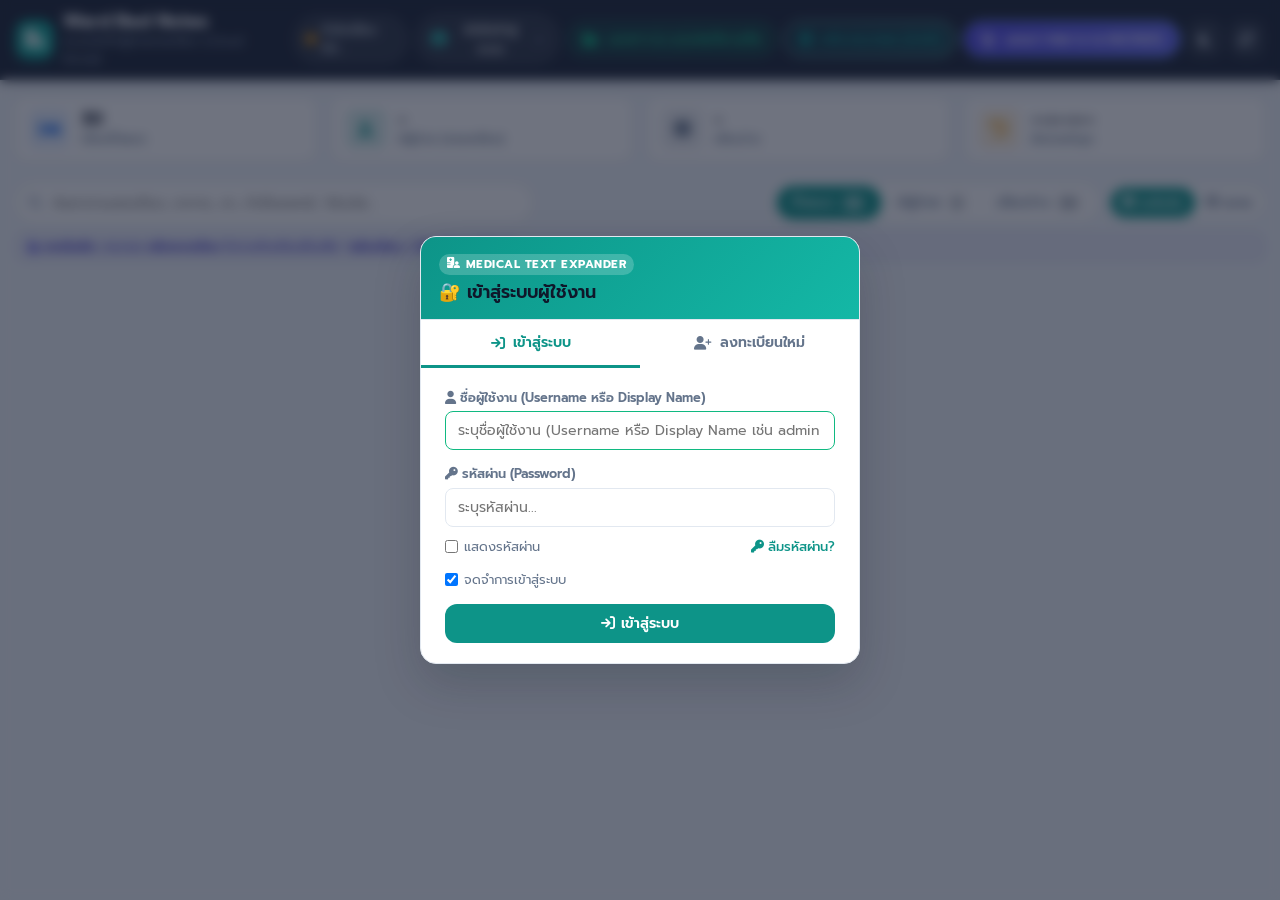
<file: index.html>
<!DOCTYPE html>
<html lang="th">
<head>
  <meta charset="UTF-8">
  <meta name="viewport" content="width=device-width, initial-scale=1.0, maximum-scale=1.0, user-scalable=no">
  <title>Ward Bed Notes - ระบบบันทึกข้อมูลผู้ป่วยรายเตียง (Cloud Portal)</title>
  <meta name="description" content="ระบบบันทึกและติดตามข้อมูลผู้ป่วยรายเตียง 1-30 หอผู้ป่วย เชื่อมต่อแบบเรียลไทม์ผ่าน Supabase Cloud รองรับการใช้งานทั้งบนมือถือ แท็บเล็ต และคอมพิวเตอร์">
  <meta name="theme-color" content="#0d9488">
  
  <!-- Google Fonts: Prompt & Outfit -->
  <link rel="preconnect" href="https://fonts.googleapis.com">
  <link rel="preconnect" href="https://fonts.gstatic.com" crossorigin>
  <link href="https://fonts.googleapis.com/css2?family=Outfit:wght@400;500;600;700&family=Prompt:wght@300;400;500;600;700&display=swap" rel="stylesheet">
  
  <!-- FontAwesome Icons -->
  <link rel="stylesheet" href="https://cdnjs.cloudflare.com/ajax/libs/font-awesome/6.5.1/css/all.min.css">
  
  <link rel="stylesheet" href="style.css?v=2.1.0">
</head>
<body>
  <!-- Top Navigation Bar -->
  <header class="navbar" id="navbar">
    <div class="nav-container">
      <div class="brand">
        <div class="brand-icon">
          <i class="fa-solid fa-hospital-user"></i>
        </div>
        <div class="brand-text">
          <h1 class="brand-title">Ward Bed Notes</h1>
          <span class="brand-subtitle">ระบบบันทึกผู้ป่วยรายเตียง (Cloud Portal)</span>
        </div>
      </div>

      <div class="nav-actions">
        <div class="status-badge" id="cloudStatusBadge" title="สถานะการเชื่อมต่อฐานข้อมูล Supabase">
          <span class="status-dot"></span>
          <span class="status-label" id="cloudStatusText">กำลังเชื่อมต่อ...</span>
        </div>

        <!-- Admin Workspace Switcher -->
        <div class="workspace-select-wrapper" id="workspaceSelectWrapper" style="display:none;" title="สลับพื้นที่งานเพื่อดูและจัดการเตียงของผู้ใช้คนอื่น">
          <i class="fa-solid fa-layer-group workspace-icon"></i>
          <select id="workspaceSelect" class="workspace-select" aria-label="เลือกพื้นที่งาน">
            <option value="admin">👑 พื้นที่งาน: Admin (หลัก)</option>
          </select>
        </div>

        <!-- User Menu Dropdown -->
        <div class="user-dropdown-wrapper" id="userDropdownWrapper">
          <button class="user-badge-btn" id="userBadgeBtn" title="บัญชีผู้ใช้งาน">
            <i class="fa-solid fa-circle-user"></i>
            <span class="user-badge-name" id="userBadgeName">admin</span>
            <i class="fa-solid fa-chevron-down user-badge-arrow"></i>
          </button>
          <div class="user-dropdown-menu" id="userDropdownMenu" style="display:none;">
            <div class="user-dropdown-header">
              <div class="user-header-name" id="menuUserDisplayName">ผู้ดูแลระบบ (Admin)</div>
              <div class="user-header-role" id="menuUserRole">👑 ผู้ดูแลระบบ</div>
            </div>
            <div class="user-dropdown-divider"></div>
            <div class="user-dropdown-setting">
              <label for="selectIdleTimeout" class="timeout-setting-label">
                <i class="fa-solid fa-stopwatch"></i> พักหน้าจอนาน:
              </label>
              <select id="selectIdleTimeout" class="timeout-setting-select">
                <option value="5">5 นาที</option>
                <option value="10">10 นาที</option>
                <option value="15" selected>15 นาที (แนะนำ)</option>
                <option value="30">30 นาที</option>
                <option value="60">60 นาที</option>
                <option value="0">ปิดการใช้งาน</option>
              </select>
            </div>
            <div class="user-dropdown-divider"></div>
            <button class="user-dropdown-item" id="btnOpenUserManagement" style="display:none;">
              <i class="fa-solid fa-users-gear"></i>
              <span>จัดการบัญชีผู้ใช้และสิทธิ์</span>
            </button>
            <button class="user-dropdown-item" id="btnOpenLoginModal">
              <i class="fa-solid fa-arrow-right-to-bracket"></i>
              <span>สลับผู้ใช้งาน / เข้าสู่ระบบ</span>
            </button>
            <button class="user-dropdown-item text-danger" id="btnLogoutUser">
              <i class="fa-solid fa-arrow-right-from-bracket"></i>
              <span>ออกจากระบบ</span>
            </button>
          </div>
        </div>
        
        <button class="nav-templates-btn nav-docs-btn" id="openDocsModalBtn" title="เปิดศูนย์รวมเอกสารและแบบฟอร์มประจำวอร์ด (Ward Documents & Forms)">
          <i class="fa-solid fa-folder-open"></i>
          <span class="nav-btn-text">เอกสาร & แบบฟอร์มวอร์ด</span>
        </button>
        <button class="nav-templates-btn" id="openTemplateLibraryBtn" title="เปิดคลังข้อวินิจฉัยและกิจกรรมพยาบาล (Templates)">
          <i class="fa-solid fa-book-medical"></i>
          <span class="nav-btn-text">คลังเทมเพลต (DAR)</span>
        </button>
        <button class="nav-templates-btn nav-nicnoc-btn" id="openNicNocModalBtn" onclick="openNicNocModal()" title="เปิดระบบแผนการพยาบาลมาตรฐานสากล NANDA-I, NIC, NOC">
          <i class="fa-solid fa-stethoscope"></i>
          <span class="nav-btn-text">แผนการพยาบาล NIC/NOC</span>
        </button>
        <button class="icon-btn" id="themeToggleBtn" title="สลับโหมดมืด / โหมดสว่าง" aria-label="Toggle theme">
          <i class="fa-solid fa-moon"></i>
        </button>
        <button class="icon-btn" id="refreshBtn" title="รีเฟรชข้อมูลเดี๋ยวนี้" aria-label="Refresh data">
          <i class="fa-solid fa-arrows-rotate"></i>
        </button>
      </div>
    </div>
  </header>

  <!-- Workspace Inspection Notice Banner -->
  <div class="workspace-notice-banner" id="workspaceNoticeBanner" style="display:none;">
    <div class="workspace-notice-text">
      <i class="fa-solid fa-eye notice-icon"></i>
      <span id="workspaceNoticeLabel">กำลังดูและจัดการเตียงของ: ... (โหมด Admin ควบคุม)</span>
    </div>
    <button class="btn-back-my-workspace" id="btnBackToMyAdminWorkspace">
      <i class="fa-solid fa-arrow-rotate-left"></i> กลับไปเตียงของฉัน
    </button>
  </div>

  <!-- Idle Timeout Warning Banner -->
  <div class="idle-timeout-banner" id="idleTimeoutBanner" style="display:none;">
    <div class="idle-timeout-text">
      <i class="fa-solid fa-clock-rotate-left idle-icon"></i>
      <span id="idleTimeoutLabel">⏳ ไม่มีการใช้งาน ระบบจะออกจากระบบอัตโนมัติในอีก 60 วินาทีเพื่อความปลอดภัย</span>
    </div>
    <button type="button" class="btn-stay-logged-in" id="btnStayLoggedIn">
      <i class="fa-solid fa-arrows-rotate"></i> ใช้งานต่อ (Stay Logged In)
    </button>
  </div>

  <!-- Main Content Container -->
  <main class="main-container">
    <!-- Census & Summary Bar -->
    <section class="summary-section">
      <div class="summary-card stat-total">
        <div class="stat-icon"><i class="fa-solid fa-bed"></i></div>
        <div class="stat-info">
          <span class="stat-value" id="statTotalBeds">30</span>
          <span class="stat-name">เตียงทั้งหมด</span>
        </div>
      </div>

      <div class="summary-card stat-occupied">
        <div class="stat-icon"><i class="fa-solid fa-user-injured"></i></div>
        <div class="stat-info">
          <span class="stat-value" id="statOccupiedBeds">0</span>
          <span class="stat-name">มีผู้ป่วย (ครองเตียง)</span>
        </div>
      </div>

      <div class="summary-card stat-available">
        <div class="stat-icon"><i class="fa-solid fa-circle-check"></i></div>
        <div class="stat-info">
          <span class="stat-value" id="statAvailableBeds">30</span>
          <span class="stat-name">เตียงว่าง</span>
        </div>
      </div>

      <div class="summary-card stat-time">
        <div class="stat-icon"><i class="fa-solid fa-clock-rotate-left"></i></div>
        <div class="stat-info">
          <span class="stat-value" id="statLastSyncTime">--:--:--</span>
          <span class="stat-name">อัปเดตล่าสุด</span>
        </div>
      </div>
    </section>

    <!-- Search & Filter Controls -->
    <section class="controls-section">
      <div class="search-box">
        <i class="fa-solid fa-magnifying-glass search-icon"></i>
        <input type="text" id="searchInput" placeholder="ค้นหาตามเลขเตียง, อาการ, ยา, คำสั่งแพทย์, วินิจฉัย..." autocomplete="off">
        <button class="clear-search-btn" id="clearSearchBtn" aria-label="ล้างคำค้นหา"><i class="fa-solid fa-xmark"></i></button>
      </div>

      <div class="controls-right-group">
        <div class="filter-tabs">
          <button class="tab-btn active" data-filter="all" id="tabAll">
            ทั้งหมด <span class="tab-count" id="countAll">30</span>
          </button>
          <button class="tab-btn" data-filter="occupied" id="tabOccupied">
            มีผู้ป่วย <span class="tab-count" id="countOccupied">0</span>
          </button>
          <button class="tab-btn" data-filter="available" id="tabAvailable">
            เตียงว่าง <span class="tab-count" id="countAvailable">30</span>
          </button>
        </div>

        <div class="view-mode-toggle" id="viewModeToggle">
          <button type="button" class="view-toggle-btn active" id="btnViewCompact" title="มุมมองกะทัดรัด (เห็นครบทุกเตียง ไม่ต้องเลื่อนเยอะ)">
            <i class="fa-solid fa-table-cells"></i> กะทัดรัด
          </button>
          <button type="button" class="view-toggle-btn" id="btnViewExpanded" title="มุมมองขยาย (แสดงเนื้อหาขยาย)">
            <i class="fa-solid fa-table-cells-large"></i> ขยาย
          </button>
        </div>
      </div>
    </section>

    <!-- Drag & Drop Hint Banner -->
    <div class="drag-hint-banner" id="dragHintBanner">
      <span><i class="fa-solid fa-hand-pointer"></i> <strong>เทคนิคลัด:</strong> สามารถ <strong>คลิกลากเตียง</strong> ไปวางทับเตียงอื่นเพื่อ <strong>"สลับเตียง / ย้ายเตียง"</strong> ได้ทันที</span>
    </div>

    <!-- Live Bed Cards Grid (Beds 1-30) -->
    <section class="beds-grid" id="bedsGrid">
      <div class="grid-loading" id="gridLoading">
        <div class="spinner"></div>
        <p>กำลังโหลดข้อมูลผู้ป่วยจาก Cloud Database...</p>
      </div>
    </section>
  </main>

  <!-- Edit Bed Note Modal -->
  <div class="modal-overlay" id="editModal" aria-hidden="true">
    <div class="modal-card">
      <div class="modal-header">
        <div class="modal-title-group">
          <div class="modal-bed-badge" id="modalBedBadge">เตียง 01</div>
          <h2 class="modal-title" id="modalTitle">บันทึกข้อมูลผู้ป่วย</h2>
        </div>
        <button class="modal-close-btn" id="modalCloseBtn" aria-label="Close modal"><i class="fa-solid fa-xmark"></i></button>
      </div>

      <div class="modal-body">
        <!-- Quick Templates Bar -->
        <div class="quick-templates-bar">
          <button type="button" class="btn-picker-trigger" id="btnOpenTemplatePicker" title="เปิดคลังเลือกข้อวินิจฉัยและกิจกรรมการพยาบาล">
            <i class="fa-solid fa-book-medical"></i> เลือกข้อวินิจฉัย/DAR (121 เทมเพลต)
          </button>
          <button type="button" class="btn-picker-trigger" id="btnOpenNicNocPicker" onclick="openNicNocModal(typeof activeBedNumber !== 'undefined' ? activeBedNumber : 1)" style="background: rgba(79, 70, 229, 0.12); color: #4338ca; border-color: rgba(79, 70, 229, 0.3);" title="เปิดระบบแผนการพยาบาลมาตรฐานสากล NANDA-I, NIC, NOC">
            <i class="fa-solid fa-stethoscope"></i> แผนการพยาบาล NIC/NOC
          </button>
          <span class="quick-divider">|</span>
          <span class="quick-label"><i class="fa-solid fa-bolt"></i> แทรกด่วน:</span>
          <button type="button" class="quick-tag-btn" data-snippet="[V/S] BP:  /  PR:  RR:  T:  SpO2:  % (RA)">+ V/S</button>
          <button type="button" class="quick-tag-btn" data-snippet="[Lab] CBC:  BUN/Cr:  Electrolyte:  LFT: ">+ Labs</button>
          <button type="button" class="quick-tag-btn" data-snippet="[Order] IV:  Med:  Diet:  Activity: ">+ Order</button>
          <button type="button" class="quick-tag-btn" data-snippet="[SBAR]&#10;S: &#10;B: &#10;A: &#10;R: ">+ SBAR</button>
          <button type="button" class="quick-tag-btn" data-snippet="[SOS] Score:  (Alert: )">+ SOS</button>
        </div>

        <div class="editor-container">
          <textarea id="noteTextarea" placeholder="พิมพ์บันทึกข้อมูลผู้ป่วย, คำสั่งแพทย์, แผนการพยาบาล, หรือผลแล็บที่นี่..." rows="12"></textarea>
        </div>

        <div class="editor-meta">
          <span id="charCountDisplay">0 ตัวอักษร | 0 บรรทัด</span>
          <div class="author-input-group">
            <i class="fa-solid fa-user-pen"></i>
            <input type="text" id="authorInput" placeholder="ชื่อผู้บันทึก (เช่น พว.สมหญิง / นพ.ธนา)" maxlength="40">
          </div>
        </div>
      </div>

      <div class="modal-footer">
        <div class="modal-footer-left">
          <button type="button" class="btn btn-secondary" id="btnSwapBedFromModal" style="background: rgba(79, 70, 229, 0.12); color: #4f46e5; border-color: rgba(79, 70, 229, 0.3);">
            <i class="fa-solid fa-arrow-right-arrow-left"></i> สลับ/ย้ายเตียง
          </button>
          <button type="button" class="btn btn-secondary" id="btnViewHistoryFromModal">
            <i class="fa-solid fa-clock-rotate-left"></i> ประวัติย้อนหลัง
          </button>
          <button type="button" class="btn btn-danger-outline" id="btnClearBedNote">
            <i class="fa-solid fa-trash-can"></i> ล้างเตียงนี้
          </button>
        </div>
        <div class="modal-footer-right">
          <button type="button" class="btn btn-secondary" id="btnCancelEdit">ยกเลิก</button>
          <button type="button" class="btn btn-primary" id="btnSaveBedNote">
            <i class="fa-solid fa-cloud-arrow-up"></i> บันทึกลง Cloud
          </button>
        </div>
      </div>
    </div>
  </div>

  <!-- History Viewer Modal -->
  <div class="modal-overlay" id="historyModal" aria-hidden="true">
    <div class="modal-card modal-lg">
      <div class="modal-header">
        <div class="modal-title-group">
          <div class="modal-bed-badge" id="historyBedBadge">เตียง 01</div>
          <h2 class="modal-title">ประวัติการบันทึกย้อนหลัง (History Log)</h2>
        </div>
        <button class="modal-close-btn" id="historyCloseBtn" aria-label="Close history modal"><i class="fa-solid fa-xmark"></i></button>
      </div>

      <div class="modal-body history-body">
        <div class="history-list-pane" id="historyListPane">
          <div class="history-loading">กำลังโหลดประวัติ...</div>
        </div>
        <div class="history-preview-pane">
          <div class="preview-header">
            <span id="historySelectedMeta">เลือกรายการด้านซ้ายเพื่อดูเนื้อหา</span>
            <button class="btn btn-sm btn-secondary" id="btnCopyHistoryText"><i class="fa-regular fa-copy"></i> คัดลอก</button>
          </div>
          <textarea id="historyPreviewText" readonly placeholder="เนื้อหาประวัติจะแสดงที่นี่..."></textarea>
          <div class="history-actions">
            <button class="btn btn-primary" id="btnRestoreFromHistory">
              <i class="fa-solid fa-rotate-left"></i> กู้คืนเวอร์ชันนี้ไปยังเตียง
            </button>
          </div>
        </div>
      </div>

      <div class="modal-footer">
        <button type="button" class="btn btn-secondary" id="btnCloseHistory">ปิดหน้าต่าง</button>
      </div>
    </div>
  </div>

  <!-- Swap/Move Bed Modal -->
  <div class="modal-overlay" id="swapModal" aria-hidden="true">
    <div class="modal-card" style="max-width: 520px;">
      <div class="modal-header">
        <div class="modal-title-group">
          <div class="modal-bed-badge" id="swapSourceBedBadge" style="background: #4f46e5;">เตียง 01</div>
          <h2 class="modal-title"><i class="fa-solid fa-arrow-right-arrow-left" style="color: #4f46e5; margin-right: 6px;"></i> สลับหรือย้ายเตียงผู้ป่วย</h2>
        </div>
        <button class="modal-close-btn" id="swapCloseBtn" aria-label="Close swap modal"><i class="fa-solid fa-xmark"></i></button>
      </div>

      <div class="modal-body" style="display: flex; flex-direction: column; gap: 14px;">
        <!-- Source Bed Card Preview -->
        <div class="swap-bed-box">
          <div class="swap-box-header">
            <span class="swap-box-title"><i class="fa-solid fa-bed"></i> เตียงต้นทาง</span>
            <span class="swap-box-badge" id="swapSourceStatus">มีข้อมูล</span>
          </div>
          <div class="swap-box-content" id="swapSourcePreview">...</div>
        </div>

        <!-- Arrow Divider -->
        <div class="swap-direction-indicator">
          <div class="swap-arrow-circle" id="swapDirectionIcon">
            <i class="fa-solid fa-arrow-down"></i>
          </div>
          <span class="swap-direction-text" id="swapDirectionText">ย้ายข้อมูลไปยังเตียงว่าง</span>
        </div>

        <!-- Target Bed Selection -->
        <div class="swap-target-group">
          <label for="swapTargetSelect" class="swap-label"><i class="fa-solid fa-hospital-user"></i> เลือกเตียงปลายทาง:</label>
          <select id="swapTargetSelect" class="swap-select">
            <!-- Populated dynamically via JS -->
          </select>
        </div>

        <!-- Dynamic Notice & Options -->
        <div class="swap-action-card" id="swapActionCard">
          <div class="swap-mode-title" id="swapModeTitle">รูปแบบการดำเนินการ:</div>
          <div class="swap-options-group" id="swapOptionsGroup">
            <label class="swap-radio-label" id="swapOptionSwapLabel">
              <input type="radio" name="swapMode" id="swapModeSwap" value="swap" checked>
              <div class="swap-radio-content">
                <strong>🔄 สลับเตียงกัน (Swap)</strong>
                <span>แลกเปลี่ยนข้อมูลระหว่าง 2 เตียง ทั้งสองฝ่าย</span>
              </div>
            </label>
            <label class="swap-radio-label" id="swapOptionMoveLabel">
              <input type="radio" name="swapMode" id="swapModeMove" value="move">
              <div class="swap-radio-content">
                <strong>➡️ ย้ายเตียง (Transfer / Move)</strong>
                <span>ย้ายข้อมูลไปเตียงปลายทาง (เตียงต้นทางจะว่างลง)</span>
              </div>
            </label>
          </div>
          <div class="swap-note" id="swapNote">
            💡 ระบบจะสำรองข้อมูลเดิมของทั้งสองเตียงลงใน &quot;ประวัติย้อนหลัง&quot; โดยอัตโนมัติ ป้องกันข้อมูลสูญหาย 100%
          </div>
        </div>
      </div>

      <div class="modal-footer">
        <div class="modal-footer-left">
          <span style="font-size: 0.8rem; color: var(--text-dim);" id="swapInfoFooter">สำรองประวัติอัตโนมัติ</span>
        </div>
        <div class="modal-footer-right">
          <button type="button" class="btn btn-secondary" id="btnCancelSwap">ยกเลิก</button>
          <button type="button" class="btn btn-primary" id="btnConfirmSwap" style="background: #4f46e5; border-color: #4f46e5;">
            <i class="fa-solid fa-check"></i> ยืนยันดำเนินการ
          </button>
        </div>
      </div>
    </div>
  </div>

  <!-- Toast Notification Container -->
  
  <!-- Template Catalog & DAR Picker Modal -->
  <div class="modal-overlay" id="templateModal" aria-hidden="true">
    <div class="modal-card modal-xl">
      <!-- Modal Header: Sleek Single-Line Bar -->
      <div class="modal-header template-modal-hdr">
        <div class="modal-title-group">
          <div class="modal-bed-badge template-header-badge"><i class="fa-solid fa-book-medical"></i> DAR</div>
          <div class="modal-title-row">
            <h2 class="modal-title">คลังข้อวินิจฉัยและกิจกรรมการพยาบาล</h2>
            <span class="template-count-badge" id="templateCountBadge">121 เทมเพลต</span>
          </div>
        </div>
        <button class="modal-close-btn" id="templateModalCloseBtn" aria-label="Close template modal"><i class="fa-solid fa-xmark"></i></button>
      </div>

      <!-- Search & Category Filters Bar -->
      <div class="template-filter-section">
        <div class="template-search-box">
          <i class="fa-solid fa-magnifying-glass search-icon"></i>
          <input type="text" id="templateSearchInput" placeholder="พิมพ์ค้นหา เช่น tka, tha, bha, สันหลัง, acdf, laminectomy, sepsis, orif..." autocomplete="off">
          <button class="clear-search-btn" id="clearTemplateSearchBtn" aria-label="ล้างคำค้น"><i class="fa-solid fa-xmark"></i></button>
        </div>
        <div class="template-category-pills" id="templateCategoryPills">
          <!-- Rendered by JS -->
        </div>
      </div>

      <!-- Main Content Split (List & Preview) -->
      <div class="template-content-split" id="templateContentSplit">
        <!-- Left: Template Cards List -->
        <div class="template-list-pane" id="templateListPane">
          <!-- Rendered by JS -->
        </div>

        <!-- Right: Full Preview & Reading Canvas -->
        <div class="template-preview-pane" id="templatePreviewPane">
          <div class="template-preview-empty" id="templatePreviewEmpty">
            <i class="fa-solid fa-hand-pointer"></i>
            <h3>เลือกข้อวินิจฉัยจากรายการ</h3>
            <p>แตะหรือคลิกรายการทางด้านซ้ายเพื่อเปิดอ่านรายละเอียดเต็มและนำไปใช้งาน</p>
          </div>
          
          <div class="template-preview-content" id="templatePreviewContent" style="display: none;">
            <!-- Mobile Back Button -->
            <div class="mobile-preview-back-bar" id="mobilePreviewBackBar">
              <button type="button" class="btn-mobile-back" id="btnMobileBackToList">
                <i class="fa-solid fa-arrow-left"></i> กลับไปรายการข้อวินิจฉัย
              </button>
            </div>

            <!-- Streamlined 2-Tier Preview Header (Space-Saving & High-Density) -->
            <div class="preview-header-bar">
              <div class="preview-title-row">
                <div class="preview-title-block">
                  <span class="preview-shortcut-tag" id="previewShortcutTag">.tka</span>
                  <span class="preview-category-tag" id="previewCategoryTag">ศัลยกรรมข้อเข่าเสื่อม</span>
                  <h3 class="preview-title" id="previewTitle">ผ่าตัดเปลี่ยนข้อเข่าเทียม (TKA)</h3>
                </div>
                <div class="preview-view-tabs">
                  <button type="button" class="view-tab-btn active" id="tabViewDAR" title="จัดหน้า DAR สวยงาม">
                    <i class="fa-solid fa-layer-group"></i> <span>DAR</span>
                  </button>
                  <button type="button" class="view-tab-btn" id="tabViewRaw" title="ข้อความเต็มสำหรับคัดลอก">
                    <i class="fa-solid fa-code"></i> <span>Raw</span>
                  </button>
                </div>
              </div>

              <!-- Shift Filter Bar (Morning, Afternoon, Night, All) -->
              <div class="preview-shift-bar" id="previewShiftBar" style="display: none;">
                <span class="shift-bar-label"><i class="fa-solid fa-clock"></i> กิจกรรมตามเวร:</span>
                <div class="shift-tabs">
                  <button type="button" class="shift-tab-btn" data-shift="morning" id="tabShiftMorning" title="เวรเช้า (08:00-16:00)">☀️ เวรเช้า</button>
                  <button type="button" class="shift-tab-btn" data-shift="afternoon" id="tabShiftAfternoon" title="เวรบ่าย (16:00-24:00)">⛅ เวรบ่าย</button>
                  <button type="button" class="shift-tab-btn" data-shift="night" id="tabShiftNight" title="เวรดึก (24:00-08:00)">🌙 เวรดึก</button>
                  <button type="button" class="shift-tab-btn active" data-shift="all" id="tabShiftAll" title="แสดงรวมทุกเวร">📋 รวมทุกเวร</button>
                </div>
              </div>

              <div class="preview-header-actions">
                <div class="bed-target-select-wrapper" id="bedTargetSelectWrapper" style="display: none;">
                  <span class="target-bed-label">ใส่เตียง:</span>
                  <select id="targetBedSelect" class="form-select-sm"></select>
                </div>
                <button type="button" class="btn btn-primary btn-sm" id="btnApplyTemplate" title="นำไปใช้ที่เตียงที่เลือก">
                  <i class="fa-solid fa-file-signature"></i> <span id="btnApplyText">ใช้ที่เตียงที่เลือก</span>
                </button>
                <button type="button" class="btn btn-outline btn-sm" id="btnInsertTemplate" title="แทรกต่อท้ายข้อความเดิม">
                  <i class="fa-solid fa-arrow-down"></i> <span id="btnInsertText">แทรกต่อท้าย</span>
                </button>
                <button type="button" class="btn btn-secondary btn-sm" id="btnCopyTemplate" title="คัดลอกลง Clipboard">
                  <i class="fa-regular fa-copy"></i> <span>คัดลอก</span>
                </button>
              </div>
            </div>

            <!-- Formatted DAR View -->
            <div class="preview-formatted-view" id="previewFormattedView"></div>

            <!-- Raw Text Area -->
            <div class="preview-raw-view" id="previewRawView" style="display: none;">
              <textarea id="templateRawText" class="template-raw-textarea" placeholder="✏️ คุณสามารถคลิกพิมพ์แก้ไข หรือเติมข้อมูลผู้ป่วยในกล่องนี้ได้ทันทีก่อนคัดลอกหรือแทรกลงเตียง"></textarea>
            </div>
          </div>
        </div>
      </div>

      <!-- Clean Compact Footer -->
      <div class="modal-footer template-modal-footer">
        <div class="template-tip">
          <i class="fa-solid fa-circle-info"></i>
          <span>บนคอมพิวเตอร์สามารถพิมพ์คำย่อ เช่น <code>.tka</code> <code>.tha</code> <code>.plif</code> ใน e-PHIS หรือกด <strong>F8</strong> เพื่อเปิดคลังเทมเพลต</span>
        </div>
        <button type="button" class="btn btn-secondary btn-sm" id="btnCloseTemplateModal">ปิดหน้าต่าง</button>
      </div>
    </div>
  </div>

  <!-- NANDA-I, NIC, NOC Nursing Care Plan Modal -->
  <div class="modal-overlay" id="nicNocModal" aria-hidden="true">
    <div class="modal-card modal-xl nicnoc-modal-card">
      <!-- Modal Header -->
      <div class="modal-header nicnoc-modal-hdr">
        <div class="modal-title-group">
          <div class="modal-bed-badge nicnoc-header-badge"><i class="fa-solid fa-stethoscope"></i> NIC/NOC</div>
          <div class="modal-title-row">
            <h2 class="modal-title">ระบบแผนการพยาบาลมาตรฐานสากล NANDA-I, NIC, NOC</h2>
            <span class="template-count-badge" id="nicNocCountBadge">22 ข้อวินิจฉัย</span>
          </div>
        </div>
        <button class="modal-close-btn" id="nicNocModalCloseBtn" aria-label="Close NIC/NOC modal"><i class="fa-solid fa-xmark"></i></button>
      </div>

      <!-- Search & Category Filters Bar -->
      <div class="template-filter-section">
        <div class="template-search-box">
          <i class="fa-solid fa-magnifying-glass search-icon"></i>
          <input type="text" id="nicNocSearchInput" placeholder="พิมพ์ค้นหา เช่น ปวด, แผล, ล้ม, หายใจ, acute pain, 00132..." autocomplete="off">
          <button class="clear-search-btn" id="clearNicNocSearchBtn" aria-label="ล้างคำค้น"><i class="fa-solid fa-xmark"></i></button>
        </div>
        <div class="template-category-pills" id="nicNocCategoryPills">
          <!-- Rendered by JS -->
        </div>
      </div>

      <!-- Main Content Split (List & Details) -->
      <div class="template-content-split nicnoc-content-split">
        <!-- Left: Diagnosis Cards List -->
        <div class="template-list-pane nicnoc-list-pane" id="nicNocListPane">
          <!-- Rendered by JS -->
        </div>

        <!-- Right: Interactive NIC/NOC Builder Canvas -->
        <div class="template-preview-pane nicnoc-builder-pane">
          <!-- Diagnosis Banner -->
          <div class="nicnoc-banner">
            <div class="nicnoc-banner-top">
              <span class="nicnoc-banner-code" id="nicNocActiveCode">NANDA-I: 00132</span>
              <span class="nicnoc-banner-domain" id="nicNocActiveDomain">12. Comfort</span>
            </div>
            <h3 class="nicnoc-banner-title" id="nicNocActiveTitle">ปวดเฉียบพลัน (Acute Pain)</h3>
            <div class="nicnoc-banner-related" id="nicNocActiveRelated">ปัจจัยที่เกี่ยวข้อง: การบาดเจ็บของเนื้อเยื่อจากการผ่าตัด</div>
          </div>

          <!-- Section 1: Data (Subjective & Objective) -->
          <div class="nicnoc-section">
            <div class="nicnoc-section-title"><i class="fa-solid fa-clipboard-question"></i> [D] ข้อมูลสนับสนุน (Supporting Data)</div>
            <div class="nicnoc-field-group">
              <label class="nicnoc-label">ข้อมูลจากการบอกเล่าของผู้ป่วย (Subjective Data):</label>
              <textarea id="nicNocTxtSubj" class="nicnoc-textarea-sm" rows="2"></textarea>
            </div>
            <div class="nicnoc-field-group">
              <label class="nicnoc-label">ข้อมูลจากการตรวจพบ / สัญญาณชีพ (Objective Data):</label>
              <textarea id="nicNocTxtObj" class="nicnoc-textarea-sm" rows="2"></textarea>
            </div>
          </div>

          <!-- Section 2: Goal / NOC -->
          <div class="nicnoc-section">
            <div class="nicnoc-section-title"><i class="fa-solid fa-bullseye"></i> [G] ผลลัพธ์และเป้าหมาย (NOC / Expected Outcomes)</div>
            <textarea id="nicNocTxtGoal" class="nicnoc-textarea-sm" rows="2"></textarea>
          </div>

          <!-- Section 3: Action / NIC -->
          <div class="nicnoc-section">
            <div class="nicnoc-section-header">
              <div class="nicnoc-section-title"><i class="fa-solid fa-user-nurse"></i> [A] กิจกรรมการพยาบาล (NIC / Nursing Interventions)</div>
              <div class="nicnoc-shift-selector">
                <button type="button" class="nicnoc-shift-btn active" data-shift="all">ทั้งหมด</button>
                <button type="button" class="nicnoc-shift-btn" data-shift="morning">☀️ เช้า</button>
                <button type="button" class="nicnoc-shift-btn" data-shift="afternoon">⛅ บ่าย</button>
                <button type="button" class="nicnoc-shift-btn" data-shift="night">🌙 ดึก</button>
              </div>
            </div>
            <div style="display:flex; justify-content:flex-end; gap:8px; margin-bottom:8px;">
              <button type="button" class="nicnoc-quick-btn" id="btnNicNocSelectAll"><i class="fa-solid fa-check-double"></i> ติ๊กทั้งหมด</button>
              <button type="button" class="nicnoc-quick-btn" id="btnNicNocClearAll"><i class="fa-solid fa-xmark"></i> ล้างการเลือก</button>
            </div>
            <div class="nicnoc-activities-list" id="nicNocActivitiesList">
              <!-- Rendered by JS -->
            </div>
          </div>

          <!-- Section 4: Response / NOC Evaluation -->
          <div class="nicnoc-section">
            <div class="nicnoc-section-title"><i class="fa-solid fa-square-poll-vertical"></i> [R] การประเมินผลลัพธ์ (NOC Evaluation / Response)</div>
            <textarea id="nicNocTxtResp" class="nicnoc-textarea-sm" rows="2"></textarea>
          </div>

          <!-- Section 5: Real-time DAR Preview -->
          <div class="nicnoc-section">
            <div class="nicnoc-section-title"><i class="fa-solid fa-file-lines"></i> ตัวอย่างบันทึก Focus Charting (DAR) ที่จะนำไปใช้</div>
            <textarea id="nicNocDarPreview" class="nicnoc-preview-box" readonly rows="7"></textarea>
          </div>

          <!-- Bottom Action Bar inside Preview -->
          <div class="nicnoc-footer-bar">
            <div class="nicnoc-bed-picker">
              <label for="nicNocBedSelect"><i class="fa-solid fa-bed"></i> บันทึกลง:</label>
              <select id="nicNocBedSelect" class="nicnoc-select"></select>
            </div>
            <div class="nicnoc-btn-group">
              <button type="button" class="btn-nicnoc-copy" id="btnCopyNicNocDar">
                <i class="fa-solid fa-copy"></i> คัดลอก DAR
              </button>
              <button type="button" class="btn-nicnoc-insert" id="btnInsertNicNocToBed">
                <i class="fa-solid fa-bed"></i> แทรกลงเตียง
              </button>
            </div>
          </div>
        </div>
      </div>
    </div>
  </div>

  <!-- Ward Documents & Forms Modal (Ward Document Center) -->
  <div class="modal-overlay" id="docsModal" aria-hidden="true">
    <div class="modal-card docs-modal-card">
      <div class="modal-header docs-modal-header">
        <div class="modal-header-left">
          <span class="modal-badge-docs"><i class="fa-solid fa-folder-open"></i> Ward Documents &amp; Forms</span>
          <h2 class="modal-title">📁 ศูนย์รวมเอกสารและแบบฟอร์มประจำวอร์ด</h2>
        </div>
        <button class="modal-close-btn" id="docsModalCloseBtn" aria-label="ปิดหน้าต่าง"><i class="fa-solid fa-xmark"></i></button>
      </div>

      <div class="modal-body docs-modal-body">
        <!-- Search & Filter Controls -->
        <div class="docs-filter-bar">
          <div class="docs-search-wrap">
            <i class="fa-solid fa-magnifying-glass"></i>
            <input type="text" id="docSearchInput" placeholder="ค้นหาชื่อเอกสาร, หมวดหมู่, หรือนามสกุลไฟล์..." autocomplete="off">
            <button type="button" class="btn-clear-doc-search" id="btnClearDocSearch" title="ล้างการค้นหา" style="display: none;"><i class="fa-solid fa-xmark"></i></button>
          </div>
          <div class="docs-category-chips" id="docCategoryChips">
            <button type="button" class="doc-chip active" data-category="all">ทั้งหมด</button>
            <button type="button" class="doc-chip" data-category="แบบฟอร์มบันทึก">แบบฟอร์มบันทึก</button>
            <button type="button" class="doc-chip" data-category="แบบประเมิน">แบบประเมิน</button>
            <button type="button" class="doc-chip" data-category="CPG">แนวทาง CPG</button>
            <button type="button" class="doc-chip" data-category="ทั่วไป">เอกสารทั่วไป</button>
          </div>
        </div>

        <!-- Documents List -->
        <div class="docs-list-grid" id="docsListGrid">
          <!-- Populated dynamically by renderDocumentsList() -->
        </div>

        <!-- Admin Management Accordion -->
        <div class="io-admin-wrapper docs-admin-wrapper">
          <div class="io-admin-toggle" id="docsAdminToggle" role="button" tabindex="0">
            <div class="io-admin-toggle-left">
              <i class="fa-solid fa-shield-halved"></i>
              <span>จัดการและอัปโหลดเอกสารใหม่ (สำหรับ Admin / หัวหน้าเวร)</span>
            </div>
            <i class="fa-solid fa-chevron-down" id="docsAdminChevron"></i>
          </div>

          <div class="io-admin-panel" id="docsAdminPanel" style="display: none;">
            <!-- Password Gate -->
            <div class="io-admin-gate" id="docsAdminGate">
              <p class="io-gate-desc">กรุณาใส่รหัสผ่านผู้ดูแลระบบ (Admin Password) เพื่อเลือกไฟล์และอัปเดตเอกสารใหม่ขึ้น Cloud:</p>
              <div class="io-pass-row">
                <div class="io-input-wrap">
                  <i class="fa-solid fa-key"></i>
                  <input type="password" id="docsAdminPassword" placeholder="รหัสผ่าน Admin..." autocomplete="off">
                </div>
                <button type="button" class="btn-unlock-admin" id="btnUnlockDocsAdmin">
                  <i class="fa-solid fa-unlock-keyhole"></i> ปลดล็อก
                </button>
              </div>
            </div>

            <!-- Upload Form (Unlocked) -->
            <div class="io-upload-section" id="docsUploadSection" style="display: none;">
              <div class="io-admin-badge-success">
                <i class="fa-solid fa-lock-open"></i> ได้รับสิทธิ์ผู้ดูแลระบบเรียบร้อย (Admin Mode)
              </div>

              <!-- Batch Defaults Row -->
              <div class="doc-form-row">
                <div class="doc-form-group flex-1">
                  <label class="doc-form-label"><i class="fa-solid fa-tag"></i> หมวดหมู่เอกสารเริ่มต้น</label>
                  <select id="newDocCategory" class="doc-form-select">
                    <option value="แบบฟอร์มบันทึกทางการพยาบาล">แบบฟอร์มบันทึกทางการพยาบาล</option>
                    <option value="แบบประเมินทางการพยาบาล">แบบประเมินทางการพยาบาล</option>
                    <option value="แนวทาง CPG / หัตถการ">แนวทาง CPG / หัตถการ</option>
                    <option value="เอกสารและแบบฟอร์มทั่วไป">เอกสารและแบบฟอร์มทั่วไป</option>
                  </select>
                </div>
                <div class="doc-form-group flex-1">
                  <label class="doc-form-label"><i class="fa-solid fa-user-pen"></i> ชื่อผู้แก้ไข / หัวหน้าเวร</label>
                  <input type="text" id="docsUploaderName" class="doc-form-input" placeholder="เช่น พี่วิ Nurse In-charge" maxlength="50">
                </div>
              </div>

              <!-- Multi-file Drop Zone -->
              <div class="io-drop-zone docs-drop-zone" id="docsDropZone">
                <i class="fa-solid fa-cloud-arrow-up drop-zone-icon"></i>
                <p class="drop-zone-text">ลากไฟล์เอกสารมาวางที่นี่ หรือ <strong>คลิกเพื่อเลือกไฟล์ (เลือกได้หลายไฟล์พร้อมกัน)</strong></p>
                <span class="drop-zone-sub">รองรับ Excel (.xlsx, .xls), Word (.docx, .doc), PDF (.pdf) และไฟล์อื่นๆ สูงสุดไฟล์ละ 15MB</span>
                <input type="file" id="docsFileInput" accept=".xlsx,.xls,.docx,.doc,.pdf,.txt,.csv" multiple style="display: none;">
              </div>

              <!-- Multi-File Queue Container -->
              <div class="docs-queue-container" id="docsQueueContainer" style="display: none;">
                <div class="docs-queue-header">
                  <div class="docs-queue-header-left">
                    <span class="docs-queue-title"><i class="fa-solid fa-file-circle-check"></i> รายการไฟล์ที่พร้อมอัปโหลด (<span id="docsQueueCount">0</span> ไฟล์)</span>
                    <span class="docs-queue-totalsize" id="docsQueueTotalSize">(0 KB)</span>
                  </div>
                  <div class="docs-queue-header-right">
                    <button type="button" class="btn-queue-action btn-add-more" id="btnAddMoreDocs" title="เลือกไฟล์เพิ่ม"><i class="fa-solid fa-plus"></i> เพิ่มไฟล์อีก</button>
                    <button type="button" class="btn-queue-action btn-clear-all" id="btnClearDocsQueue" title="ล้างรายการทั้งหมด"><i class="fa-solid fa-trash-can"></i> ล้างรายการ</button>
                  </div>
                </div>

                <div class="docs-queue-list" id="docsQueueList">
                  <!-- Dynamically populated file rows -->
                </div>
              </div>

              <!-- Upload Submit Action Bar -->
              <div class="docs-upload-actions-bar">
                <button type="button" class="btn-submit-upload" id="btnUploadDoc" disabled>
                  <i class="fa-solid fa-cloud-arrow-up"></i>
                  <span id="btnUploadDocText">บันทึกและอัปโหลดเอกสารขึ้น Cloud</span>
                </button>
              </div>
            </div>
          </div>
        </div>

      </div>

      <div class="modal-footer io-modal-footer">
        <div class="template-tip">
          <i class="fa-solid fa-circle-info"></i>
          <span>สามารถดาวน์โหลดไฟล์ไปเปิดใช้งานบน Excel, Word, PDF Reader หรืออุปกรณ์มือถือ/แท็บเล็ตได้ทันที</span>
        </div>
        <button type="button" class="btn btn-secondary btn-sm" id="btnCloseDocsModal">ปิดหน้าต่าง</button>
      </div>
    </div>
  </div>

  <!-- Edit Document Modal (Admin) -->
  <div class="modal-overlay" id="editDocModal" aria-hidden="true">
    <div class="modal-card" style="max-width: 480px;">
      <div class="modal-header docs-modal-header" style="background: linear-gradient(135deg, #1e40af 0%, #3b82f6 100%);">
        <div class="modal-header-left">
          <span class="modal-badge-docs"><i class="fa-solid fa-pen-to-square"></i> Edit Document</span>
          <h2 class="modal-title">✏️ แก้ไขชื่อและหมวดหมู่เอกสาร</h2>
        </div>
        <button class="modal-close-btn" id="btnCancelEditDoc" aria-label="ปิด"><i class="fa-solid fa-xmark"></i></button>
      </div>

      <div class="modal-body" style="padding: 16px 20px;">
        <div class="doc-form-group" style="margin-bottom: 12px;">
          <label class="doc-form-label"><i class="fa-solid fa-paperclip"></i> ชื่อไฟล์ต้นฉบับ</label>
          <input type="text" id="editDocFilename" class="doc-form-input" disabled style="opacity: 0.75; background: var(--bg-hover);">
        </div>
        <div class="doc-form-row" style="margin-bottom: 12px; display: flex; gap: 12px;">
          <div class="doc-form-group flex-1">
            <label class="doc-form-label"><i class="fa-solid fa-arrow-down-1-9"></i> ลำดับที่ (Order)</label>
            <input type="number" id="editDocOrder" class="doc-form-input" min="1" max="999" placeholder="1">
          </div>
          <div class="doc-form-group flex-1">
            <label class="doc-form-label"><i class="fa-solid fa-code-branch"></i> เลขเวอร์ชัน (Version)</label>
            <input type="text" id="editDocVersion" class="doc-form-input" placeholder="v1.0" maxlength="20">
          </div>
        </div>
        <div class="doc-form-group" style="margin-bottom: 12px;">
          <label class="doc-form-label"><i class="fa-solid fa-file-signature"></i> ชื่อเอกสาร (ที่จะแสดงในระบบ)</label>
          <input type="text" id="editDocTitle" class="doc-form-input" placeholder="ระบุชื่อเอกสาร..." maxlength="100">
        </div>
        <div class="doc-form-group" style="margin-bottom: 12px;">
          <label class="doc-form-label"><i class="fa-solid fa-tag"></i> หมวดหมู่เอกสาร</label>
          <select id="editDocCategory" class="doc-form-select">
            <option value="แบบฟอร์มบันทึกทางการพยาบาล">แบบฟอร์มบันทึกทางการพยาบาล</option>
            <option value="แบบประเมินทางการพยาบาล">แบบประเมินทางการพยาบาล</option>
            <option value="แนวทาง CPG / หัตถการ">แนวทาง CPG / หัตถการ</option>
            <option value="เอกสารและแบบฟอร์มทั่วไป">เอกสารและแบบฟอร์มทั่วไป</option>
          </select>
        </div>
      </div>

      <div class="modal-footer io-modal-footer">
        <button type="button" class="btn btn-secondary btn-sm" id="btnCloseEditDocModal">ยกเลิก</button>
        <button type="button" class="btn btn-primary btn-sm" id="btnSaveEditDoc" style="background: #2563eb; color: #ffffff; border: none; padding: 7px 18px; border-radius: var(--radius-sm); font-weight: 600; cursor: pointer;">
          <i class="fa-solid fa-floppy-disk"></i> บันทึกการแก้ไข
        </button>
      </div>
    </div>
  </div>

  <!-- User Login & Register Modal -->
  <div class="modal-overlay" id="loginModal" aria-hidden="true">
    <div class="modal-card" style="max-width: 440px;">
      <div class="modal-header" style="background: linear-gradient(135deg, #0d9488 0%, #14b8a6 100%);">
        <div class="modal-header-left">
          <span class="modal-badge-docs"><i class="fa-solid fa-hospital-user"></i> Medical Text Expander</span>
          <h2 class="modal-title" id="authModalTitle">🔐 เข้าสู่ระบบผู้ใช้งาน</h2>
        </div>
        <button class="modal-close-btn" id="btnCloseLoginModal" aria-label="ปิด" style="display:none;"><i class="fa-solid fa-xmark"></i></button>
      </div>

      <!-- Auth Tabs: Login vs Register -->
      <div class="auth-modal-tabs">
        <button type="button" class="auth-tab-btn active" id="tabBtnLogin">
          <i class="fa-solid fa-arrow-right-to-bracket"></i> เข้าสู่ระบบ
        </button>
        <button type="button" class="auth-tab-btn" id="tabBtnRegister">
          <i class="fa-solid fa-user-plus"></i> ลงทะเบียนใหม่
        </button>
      </div>

      <div class="modal-body" style="padding: 20px 24px;">
        <!-- TAB 1: LOGIN FORM -->
        <form id="loginForm" onsubmit="return false;">
          <div class="doc-form-group" style="margin-bottom: 14px;">
            <label class="doc-form-label"><i class="fa-solid fa-user"></i> ชื่อผู้ใช้งาน (Username หรือ Display Name)</label>
            <input type="text" id="loginUsername" class="doc-form-input" placeholder="ระบุชื่อผู้ใช้งาน (Username หรือ Display Name เช่น admin หรือ OAT)..." required autocomplete="username">
          </div>
          <div class="doc-form-group" style="margin-bottom: 10px;">
            <label class="doc-form-label"><i class="fa-solid fa-key"></i> รหัสผ่าน (Password)</label>
            <input type="password" id="loginPassword" class="doc-form-input" placeholder="ระบุรหัสผ่าน..." required autocomplete="current-password">
          </div>
          <div style="display:flex; justify-content:space-between; align-items:center; margin-bottom: 14px; font-size:13px; color:var(--text-muted);">
            <label style="display:flex; align-items:center; gap:6px; cursor:pointer;">
              <input type="checkbox" id="loginShowPassword" style="cursor:pointer;">
              <span>แสดงรหัสผ่าน</span>
            </label>
            <a href="javascript:void(0)" id="lnkForgotPassword" style="color:var(--primary-color, #0d9488); text-decoration:none; font-weight:500; display:inline-flex; align-items:center; gap:4px;">
              <i class="fa-solid fa-key"></i> ลืมรหัสผ่าน?
            </a>
          </div>
          <div style="display:flex; align-items:center; margin-bottom: 14px; font-size:13px; color:var(--text-muted);">
            <label style="display:flex; align-items:center; gap:6px; cursor:pointer;">
              <input type="checkbox" id="loginRememberMe" checked style="cursor:pointer;">
              <span title="จดจำการล็อกอินไว้ในอุปกรณ์นี้">จดจำการเข้าสู่ระบบ</span>
            </label>
          </div>
          <div id="loginErrorMessage" class="alert-box-danger" style="display:none; margin-bottom: 14px;"></div>
          <div style="display: flex; gap: 10px; margin-top: 10px;">
            <button type="submit" class="btn btn-primary" id="btnLoginSubmit" style="flex:1; justify-content:center; background:#0d9488;">
              <i class="fa-solid fa-arrow-right-to-bracket"></i> เข้าสู่ระบบ
            </button>
            <button type="button" class="btn btn-secondary" id="btnCancelLoginModal" style="flex:0.6; justify-content:center; display:none;">
              ยกเลิก
            </button>
          </div>
        </form>

        <!-- TAB 2: REGISTER FORM -->
        <form id="registerForm" onsubmit="return false;" style="display:none;">
          <div class="doc-form-group" style="margin-bottom: 12px;">
            <label class="doc-form-label"><i class="fa-solid fa-id-badge"></i> ชื่อผู้ใช้งาน (Username สำหรับล็อกอิน) *</label>
            <input type="text" id="regUsername" class="doc-form-input" placeholder="ภาษาอังกฤษหรือตัวเลข (เช่น nurse01)..." required autocomplete="off">
            <span style="font-size:11px; color:var(--text-muted); margin-top:2px; display:block;">ใช้ตัวอักษร a-z, 0-9 หรือขีดล่าง ความยาว 3-20 ตัวอักษร</span>
          </div>
          <div class="doc-form-group" style="margin-bottom: 12px;">
            <label class="doc-form-label"><i class="fa-solid fa-user-tag"></i> ชื่อ-สกุล หรือชื่อแสดงในวอร์ด *</label>
            <input type="text" id="regDisplayName" class="doc-form-input" placeholder="เช่น พว. สุดา (กะเช้า)..." required autocomplete="off">
          </div>
          <div class="doc-form-group" style="margin-bottom: 12px;">
            <label class="doc-form-label"><i class="fa-solid fa-envelope"></i> อีเมลสำหรับกู้คืนรหัสผ่าน (Email)</label>
            <input type="email" id="regEmail" class="doc-form-input" placeholder="เช่น nurse01@hospital.go.th (ใส่เพื่อขอรับรหัส OTP เมื่อลืมรหัสผ่าน)..." autocomplete="email">
            <span style="font-size:11px; color:var(--text-muted); margin-top:2px; display:block;">ไม่บังคับ - ใช้รับรหัสยืนยัน OTP 6 หลัก เมื่อลืมรหัสผ่านเข้าใช้งาน</span>
          </div>
          <div class="doc-form-group" style="margin-bottom: 12px;">
            <label class="doc-form-label"><i class="fa-solid fa-key"></i> กำหนดรหัสผ่าน *</label>
            <input type="password" id="regPassword" class="doc-form-input" placeholder="อย่างน้อย 4 ตัวอักษร..." required autocomplete="new-password">
          </div>
          <div class="doc-form-group" style="margin-bottom: 10px;">
            <label class="doc-form-label"><i class="fa-solid fa-shield-halved"></i> ยืนยันรหัสผ่านอีกครั้ง *</label>
            <input type="password" id="regConfirmPassword" class="doc-form-input" placeholder="กรอกรหัสผ่านซ้ำ..." required autocomplete="new-password">
          </div>
          <div style="display:flex; align-items:center; gap:8px; margin-bottom: 14px; font-size:13px; color:var(--text-muted); cursor:pointer;">
            <input type="checkbox" id="regShowPassword" style="cursor:pointer;">
            <label for="regShowPassword" style="cursor:pointer;">แสดงรหัสผ่าน</label>
          </div>
          <div id="registerErrorMessage" class="alert-box-danger" style="display:none; margin-bottom: 14px;"></div>
          <div style="display: flex; gap: 10px; margin-top: 10px;">
            <button type="submit" class="btn btn-primary" id="btnRegisterSubmit" style="flex:1; justify-content:center; background:#10b981;">
              <i class="fa-solid fa-user-plus"></i> ลงทะเบียนและเข้าใช้งานทันที
            </button>
          </div>
        </form>

        <!-- TAB 3: FORGOT PASSWORD (MULTI-STEP & WARD PIN FALLBACK) -->
        <div id="forgotForm" style="display:none;">
          <!-- Step 1: Request OTP -->
          <div id="forgotStepOtp">
            <div style="background: rgba(13, 148, 136, 0.08); border-left: 3px solid #0d9488; padding: 10px 12px; border-radius: 4px; margin-bottom: 14px; font-size: 13px; color: var(--text-color);">
              <i class="fa-solid fa-shield-halved" style="color:#0d9488; margin-right:4px;"></i>
              ระบบจะส่งรหัสยืนยัน OTP 6 หลัก ไปยังอีเมลที่คุณลงทะเบียนไว้ (มีอายุ 10 นาที)
            </div>
            <div class="doc-form-group" style="margin-bottom: 14px;">
              <label class="doc-form-label"><i class="fa-solid fa-user"></i> ชื่อผู้ใช้งาน หรือ อีเมล</label>
              <input type="text" id="forgotUsername" class="doc-form-input" placeholder="ระบุ Username หรือ อีเมล..." required autocomplete="username">
            </div>
            <div id="forgotOtpErrorMessage" class="alert-box-danger" style="display:none; margin-bottom: 12px;"></div>
            <div id="forgotOtpSuccessMessage" class="alert-box-success" style="display:none; margin-bottom: 12px; background: rgba(16, 185, 129, 0.12); color: #059669; padding: 8px 12px; border-radius: 6px; font-size: 13px;"></div>
            <div style="display:flex; gap:10px; margin-top: 10px;">
              <button type="button" class="btn btn-primary" id="btnRequestOtp" style="flex:1; justify-content:center; background:#0d9488;">
                <i class="fa-solid fa-paper-plane"></i> ส่งรหัส OTP ไปที่อีเมล
              </button>
            </div>
            <div style="margin-top: 14px; text-align: center; border-top: 1px dashed var(--border-color); padding-top: 12px;">
              <button type="button" id="btnGoToWardPin" style="background:none; border:none; color:#ea580c; cursor:pointer; font-size:12px; font-weight:600; display:inline-flex; align-items:center; gap:5px;">
                <i class="fa-solid fa-hospital-user"></i> ไม่มีอีเมลหรือฉุกเฉิน? ใช้รหัสปลดล็อกวอร์ด (Ward Master PIN)
              </button>
            </div>
          </div>

          <!-- Step 2: Verify OTP & Reset Password -->
          <div id="forgotStepVerify" style="display:none;">
            <div style="background: rgba(16, 185, 129, 0.08); border-left: 3px solid #10b981; padding: 10px 12px; border-radius: 4px; margin-bottom: 14px; font-size: 13px; color: var(--text-color);">
              <i class="fa-solid fa-envelope-circle-check" style="color:#10b981; margin-right:4px;"></i>
              รหัส OTP 6 หลัก ถูกส่งไปยัง <strong id="forgotMaskedEmail">...</strong> แล้ว
            </div>
            <div class="doc-form-group" style="margin-bottom: 12px;">
              <label class="doc-form-label"><i class="fa-solid fa-key"></i> รหัส OTP 6 หลัก</label>
              <input type="text" id="forgotOtpCode" class="doc-form-input" placeholder="กรอกรหัส 6 หลัก (เช่น 123456)..." maxlength="6" style="letter-spacing: 4px; font-size: 18px; text-align: center; font-weight: bold;">
            </div>
            <div class="doc-form-group" style="margin-bottom: 12px;">
              <label class="doc-form-label"><i class="fa-solid fa-lock"></i> กำหนดรหัสผ่านใหม่</label>
              <input type="password" id="forgotNewPassword" class="doc-form-input" placeholder="อย่างน้อย 4 ตัวอักษร..." required autocomplete="new-password">
            </div>
            <div class="doc-form-group" style="margin-bottom: 12px;">
              <label class="doc-form-label"><i class="fa-solid fa-shield-halved"></i> ยืนยันรหัสผ่านใหม่อีกครั้ง</label>
              <input type="password" id="forgotConfirmNewPassword" class="doc-form-input" placeholder="กรอกรหัสผ่านใหม่อีกครั้ง..." required autocomplete="new-password">
            </div>
            <div id="forgotVerifyErrorMessage" class="alert-box-danger" style="display:none; margin-bottom: 12px;"></div>
            <div style="display:flex; gap:10px; margin-top: 10px;">
              <button type="button" class="btn btn-primary" id="btnVerifyOtpSubmit" style="flex:1; justify-content:center; background:#10b981;">
                <i class="fa-solid fa-check-circle"></i> ยืนยันรหัส OTP และตั้งรหัสผ่านใหม่
              </button>
            </div>
            <div style="margin-top: 10px; text-align: center;">
              <button type="button" id="btnResendOtp" style="background:none; border:none; color:var(--text-muted); cursor:pointer; font-size:12px; text-decoration:underline;">
                <i class="fa-solid fa-arrow-rotate-left"></i> ขอรหัส OTP ใหม่อีกครั้ง
              </button>
            </div>
          </div>

          <!-- Step 3: Ward Master PIN Reset -->
          <div id="forgotStepPin" style="display:none;">
            <div style="background: rgba(234, 88, 12, 0.08); border-left: 3px solid #ea580c; padding: 10px 12px; border-radius: 4px; margin-bottom: 14px; font-size: 13px; color: var(--text-color);">
              <i class="fa-solid fa-triangle-exclamation" style="color:#ea580c; margin-right:4px;"></i>
              รหัสปลดล็อกฉุกเฉินวอร์ด (Master Ward PIN) สำหรับพยาบาลที่ไม่ได้ใส่อีเมลหรือกู้รหัสเร่งด่วน
            </div>
            <div class="doc-form-group" style="margin-bottom: 12px;">
              <label class="doc-form-label"><i class="fa-solid fa-user"></i> ชื่อผู้ใช้งานที่ต้องการรีเซ็ต</label>
              <input type="text" id="forgotPinUsername" class="doc-form-input" placeholder="ระบุ Username..." required>
            </div>
            <div class="doc-form-group" style="margin-bottom: 12px;">
              <label class="doc-form-label"><i class="fa-solid fa-shield-halved"></i> รหัสปลดล็อกวอร์ด (Ward Master PIN หรือ รหัส Admin)</label>
              <input type="password" id="forgotWardPin" class="doc-form-input" placeholder="ระบุรหัส Master PIN ของวอร์ด หรือรหัส Admin..." required>
            </div>
            <div class="doc-form-group" style="margin-bottom: 12px;">
              <label class="doc-form-label"><i class="fa-solid fa-key"></i> ตั้งรหัสผ่านใหม่</label>
              <input type="password" id="forgotPinNewPassword" class="doc-form-input" placeholder="อย่างน้อย 4 ตัวอักษร..." required autocomplete="new-password">
            </div>
            <div class="doc-form-group" style="margin-bottom: 12px;">
              <label class="doc-form-label"><i class="fa-solid fa-shield-halved"></i> ยืนยันรหัสผ่านใหม่อีกครั้ง</label>
              <input type="password" id="forgotPinConfirmNewPassword" class="doc-form-input" placeholder="กรอกรหัสผ่านใหม่อีกครั้ง..." required autocomplete="new-password">
            </div>
            <div id="forgotPinErrorMessage" class="alert-box-danger" style="display:none; margin-bottom: 12px;"></div>
            <div style="display:flex; gap:10px; margin-top: 10px;">
              <button type="button" class="btn btn-primary" id="btnVerifyPinSubmit" style="flex:1; justify-content:center; background:#ea580c; border:none;">
                <i class="fa-solid fa-unlock-keyhole"></i> ยืนยัน PIN และตั้งรหัสผ่านใหม่
              </button>
            </div>
          </div>

          <div style="margin-top: 16px; text-align: center;">
            <button type="button" id="btnBackToLogin" style="background:none; border:none; color:var(--text-muted); cursor:pointer; font-size:13px; text-decoration:none;">
              <i class="fa-solid fa-arrow-left"></i> กลับสู่หน้าเข้าสู่ระบบ
            </button>
          </div>
        </div>
      </div>
    </div>
  </div>

  <!-- User Management Modal (Admin) -->
  <div class="modal-overlay" id="userManagementModal" aria-hidden="true">
    <div class="modal-card" style="max-width: 860px; max-height: 90vh; display: flex; flex-direction: column;">
      <div class="modal-header" style="background: linear-gradient(135deg, #0f766e 0%, #0d9488 100%);">
        <div class="modal-header-left">
          <span class="modal-badge-docs"><i class="fa-solid fa-users-gear"></i> Admin Management</span>
          <h2 class="modal-title">👥 จัดการบัญชีผู้ใช้งานและสิทธิ์ (Ward Users)</h2>
        </div>
        <button class="modal-close-btn" id="btnCloseUserManagementModal" aria-label="ปิด"><i class="fa-solid fa-xmark"></i></button>
      </div>

      <div class="modal-body" style="padding: 16px 20px; overflow-y: auto; flex: 1;">
        <div style="display: flex; justify-content: space-between; align-items: center; margin-bottom: 14px; flex-wrap: wrap; gap: 10px;">
          <div style="display: flex; gap: 8px; flex-wrap: wrap; align-items:center;">
            <button type="button" class="btn btn-primary btn-sm" id="btnOpenAddUserModal" style="background:#10b981; border:none;">
              <i class="fa-solid fa-user-plus"></i> เพิ่มผู้ใช้งานใหม่
            </button>
            <button type="button" class="btn btn-secondary btn-sm" id="btnOpenEmailApiModal" style="background:#0284c7; color:#fff; border:none;">
              <i class="fa-solid fa-envelope-circle-check"></i> ตั้งค่า Email API (OTP)
            </button>
            <div style="display:inline-flex; align-items:center; gap:6px; background:var(--bg-hover); padding:3px 8px; border-radius:6px; border:1px solid var(--border-color);">
              <label for="wardBedCountInput" style="font-size:12px; font-weight:600; color:var(--text-color); margin:0; white-space:nowrap;"><i class="fa-solid fa-bed"></i> เตียงวอร์ด:</label>
              <input type="number" id="wardBedCountInput" min="1" max="60" value="30" style="width:50px; height:28px; text-align:center; font-weight:700; border-radius:4px; border:1px solid var(--border-color); background:var(--bg-card); color:var(--text-color); padding:0 2px;">
              <button type="button" class="btn btn-primary btn-sm" id="btnSaveWardBedCount" style="height:28px; padding:0 8px; font-size:11px; font-weight:600;">บันทึก</button>
            </div>
          </div>
          <div style="position:relative; width: 260px;">
            <i class="fa-solid fa-magnifying-glass" style="position:absolute; left:10px; top:50%; transform:translateY(-50%); color:var(--text-muted); font-size:12px;"></i>
            <input type="text" id="userSearchInput" class="doc-form-input" placeholder="ค้นหาชื่อผู้ใช้..." style="padding-left:30px; height:32px; font-size:13px;">
          </div>
        </div>

        <div class="table-responsive-container">
          <table class="user-management-table" id="usersTable">
            <thead>
              <tr>
                <th>Username</th>
                <th>ชื่อแสดง (Display Name)</th>
                <th>อีเมล (Email)</th>
                <th>บทบาท (Role)</th>
                <th>ชุดเตียง (Slot)</th>
                <th>วิธีสมัคร</th>
                <th>เข้าใช้ล่าสุด</th>
                <th>สถานะ</th>
                <th style="text-align: right;">จัดการ</th>
              </tr>
            </thead>
            <tbody id="usersTableBody">
              <!-- Populated by JS -->
            </tbody>
          </table>
        </div>

        <div style="background: var(--bg-hover); border-radius: var(--radius-sm); padding: 12px 14px; margin-top: 14px; font-size: 13px; color: var(--text-muted); display:flex; gap:10px; align-items:flex-start;">
          <i class="fa-solid fa-circle-info" style="color:#0d9488; font-size:16px; margin-top:2px;"></i>
          <div>
            <strong>คำแนะนำระบบหลายผู้ใช้:</strong>
            <ul style="margin: 4px 0 0 16px; padding:0;">
              <li>บัญชี <strong>admin</strong> ครอบครองข้อมูลเตียงหลัก (1 - <span class="ward-total-beds-label">30</span>) ของวอร์ด</li>
              <li>ผู้ใช้แต่ละคนจะมีชุดเตียงแยกอิสระเป็นของตนเอง ไม่ปะปนกัน</li>
              <li>ผู้ดูแลระบบ (Admin) สามารถกดปุ่ม <strong>[สลับดูเตียง]</strong> เพื่อเข้าไปดูและแก้ไขเตียงของพยาบาลทุกคนได้</li>
            </ul>
          </div>
        </div>
      </div>

      <div class="modal-footer io-modal-footer">
        <button type="button" class="btn btn-secondary btn-sm" id="btnDismissUserManagement">ปิดหน้าต่าง</button>
      </div>
    </div>
  </div>

  <!-- Add / Edit User Modal -->
  <div class="modal-overlay" id="addEditUserModal" aria-hidden="true">
    <div class="modal-card" style="max-width: 440px;">
      <div class="modal-header" id="addEditUserHeader" style="background: linear-gradient(135deg, #10b981 0%, #059669 100%);">
        <div class="modal-header-left">
          <span class="modal-badge-docs"><i class="fa-solid fa-user-pen"></i> User Form</span>
          <h2 class="modal-title" id="addEditUserTitle">➕ เพิ่มผู้ใช้งานใหม่</h2>
        </div>
        <button class="modal-close-btn" id="btnCloseAddEditUserModal" aria-label="ปิด"><i class="fa-solid fa-xmark"></i></button>
      </div>

      <div class="modal-body" style="padding: 16px 20px;">
        <form id="addEditUserForm" onsubmit="return false;">
          <input type="hidden" id="userFormId">
          <div class="doc-form-group" style="margin-bottom: 12px;">
            <label class="doc-form-label"><i class="fa-solid fa-user"></i> ชื่อผู้ใช้งาน (Username)</label>
            <input type="text" id="userFormUsername" class="doc-form-input" placeholder="ระบุ username (ภาษาอังกฤษ/ตัวเลข)..." required maxlength="30">
          </div>
          <div class="doc-form-group" style="margin-bottom: 12px;">
            <label class="doc-form-label"><i class="fa-solid fa-id-badge"></i> ชื่อแสดง / ตำแหน่ง (Display Name)</label>
            <input type="text" id="userFormDisplayName" class="doc-form-input" placeholder="เช่น พว.สมหญิง วอร์ดกระดูก..." required maxlength="60">
          </div>
          <div class="doc-form-group" style="margin-bottom: 12px;">
            <label class="doc-form-label"><i class="fa-solid fa-envelope"></i> อีเมลสำหรับกู้คืนรหัสผ่าน (Email)</label>
            <input type="email" id="userFormEmail" class="doc-form-input" placeholder="เช่น nurse01@hospital.go.th..." maxlength="100">
            <span style="font-size:11px; color:var(--text-muted); margin-top:2px; display:block;">ใช้รับรหัสยืนยัน OTP 6 หลัก เมื่อลืมรหัสผ่าน</span>
          </div>
          <div class="doc-form-group" style="margin-bottom: 12px;">
            <label class="doc-form-label"><i class="fa-solid fa-shield-halved"></i> บทบาท / สิทธิ์ (Role)</label>
            <select id="userFormRole" class="doc-form-select">
              <option value="user">👩‍⚕️ พยาบาล / ผู้ใช้งานทั่วไป (User)</option>
              <option value="admin">👑 ผู้ดูแลระบบ (Admin)</option>
            </select>
          </div>
          <div class="doc-form-group" style="margin-bottom: 10px;">
            <label class="doc-form-label" id="userFormPasswordLabel"><i class="fa-solid fa-key"></i> รหัสผ่าน (Password)</label>
            <input type="password" id="userFormPassword" class="doc-form-input" placeholder="ระบุรหัสผ่าน..." autocomplete="new-password">
            <span style="font-size:11px; color:var(--text-dim);" id="userFormPasswordHint"></span>
          </div>
          <div style="display:flex; justify-content:space-between; align-items:center; margin-bottom: 14px; font-size:13px;">
            <label style="display:flex; align-items:center; gap:6px; cursor:pointer;">
              <input type="checkbox" id="userFormShowPassword" style="cursor:pointer;">
              <span>แสดงรหัสผ่าน</span>
            </label>
            <label style="display:flex; align-items:center; gap:6px; cursor:pointer;">
              <input type="checkbox" id="userFormIsActive" checked style="cursor:pointer;">
              <span>เปิดใช้งานบัญชีนี้</span>
            </label>
          </div>
          <div id="userFormErrorMessage" class="alert-box-danger" style="display:none; margin-bottom: 12px;"></div>
        </form>
      </div>

      <div class="modal-footer io-modal-footer">
        <button type="button" class="btn btn-secondary btn-sm" id="btnCancelAddEditUser">ยกเลิก</button>
        <button type="button" class="btn btn-primary btn-sm" id="btnSaveUserSubmit" style="background:#0d9488; border:none;">
          <i class="fa-solid fa-floppy-disk"></i> บันทึกข้อมูล
        </button>
      </div>
    </div>
  </div>

  <!-- Email API Settings Modal (Admin) -->
  <div class="modal-overlay" id="emailApiModal" aria-hidden="true">
    <div class="modal-card" style="max-width: 520px;">
      <div class="modal-header" style="background: linear-gradient(135deg, #0284c7 0%, #0369a1 100%);">
        <div class="modal-header-left">
          <span class="modal-badge-docs"><i class="fa-solid fa-paper-plane"></i> Email OTP Service</span>
          <h2 class="modal-title">📧 ตั้งค่าบริการส่งอีเมล OTP (Resend / Brevo)</h2>
        </div>
        <button class="modal-close-btn" id="btnCloseEmailApiModal" aria-label="ปิด"><i class="fa-solid fa-xmark"></i></button>
      </div>

      <div class="modal-body" style="padding: 18px 22px;">
        <div style="background: rgba(2, 132, 199, 0.08); border-left: 3px solid #0284c7; padding: 10px 12px; border-radius: 4px; margin-bottom: 14px; font-size: 13px; color: var(--text-color); line-height: 1.5;">
          <strong>บริการฟรี HTTP REST Email API ที่รองรับ:</strong>
          <ul style="margin: 4px 0 0 16px; padding: 0;">
            <li><strong>Resend (re_...):</strong> ฟรี 3,000 ฉบับ/เดือน (sender เริ่มต้น: <code>onboarding@resend.dev</code>)</li>
            <li><strong>Brevo (xkeysib-...):</strong> ฟรี 300 ฉบับ/วัน (~9,000 ฉบับ/เดือน)</li>
          </ul>
          <span style="font-size: 11px; color: var(--text-muted); display: block; margin-top: 4px;">* ระบบจะตรวจจับผู้ให้บริการอัตโนมัติจากรูปแบบของ API Key</span>
        </div>

        <form id="emailApiForm" onsubmit="return false;">
          <div class="doc-form-group" style="margin-bottom: 12px;">
            <label class="doc-form-label"><i class="fa-solid fa-key"></i> API Key (Resend re_... หรือ Brevo xkeysib-...)</label>
            <div style="display:flex; gap:6px;">
              <input type="password" id="emailApiKeyInput" class="doc-form-input" placeholder="ระบุ API Key..." autocomplete="off" style="flex:1;">
              <button type="button" class="btn btn-secondary btn-sm" id="btnToggleEmailApiKey" style="padding:0 10px;" title="แสดง/ซ่อน API Key">
                <i class="fa-solid fa-eye"></i>
              </button>
            </div>
            <span style="font-size:11px; color:var(--text-muted); margin-top:2px; display:block;" id="emailProviderDetected">ระบบจะตรวจจับผู้ให้บริการโดยอัตโนมัติ</span>
          </div>

          <div class="doc-form-group" style="margin-bottom: 14px;">
            <label class="doc-form-label"><i class="fa-solid fa-at"></i> อีเมลผู้ส่ง (Sender Address)</label>
            <input type="text" id="emailSenderInput" class="doc-form-input" placeholder="เช่น Medical Text Expander &lt;onboarding@resend.dev&gt;...">
            <span style="font-size:11px; color:var(--text-muted); margin-top:2px; display:block;">หากใช้ Resend และยังไม่ได้ Verify โดเมน ให้ใช้ <code>onboarding@resend.dev</code></span>
          </div>

          <div style="background: var(--bg-hover); border: 1px dashed var(--border-color); border-radius: var(--radius-sm); padding: 12px; margin-bottom: 14px;">
            <label class="doc-form-label" style="margin-bottom:6px;"><i class="fa-solid fa-vial"></i> ทดสอบส่งอีเมล (Test Email)</label>
            <div style="display:flex; gap:8px;">
              <input type="email" id="emailTestTarget" class="doc-form-input" placeholder="ระบุอีเมลผู้รับทดสอบ..." style="flex:1;">
              <button type="button" class="btn btn-secondary btn-sm" id="btnTestSendEmail" style="white-space:nowrap; background:#0284c7; color:#fff; border:none;">
                <i class="fa-solid fa-paper-plane"></i> ทดสอบส่ง
              </button>
            </div>
            <div id="emailTestStatus" style="font-size:12px; margin-top:6px; display:none;"></div>
          </div>

          <div id="emailApiErrorMessage" class="alert-box-danger" style="display:none; margin-bottom: 12px;"></div>
        </form>
      </div>

      <div class="modal-footer io-modal-footer">
        <button type="button" class="btn btn-secondary btn-sm" id="btnCancelEmailApiModal">ปิด</button>
        <button type="button" class="btn btn-primary btn-sm" id="btnSaveEmailApiSubmit" style="background:#0284c7; border:none;">
          <i class="fa-solid fa-floppy-disk"></i> บันทึกการตั้งค่า
        </button>
      </div>
    </div>
  </div>

  <!-- Toast Notification Container -->
  <div class="toast-container" id="toastContainer"></div>

  <!-- Application Logic -->
  <script src="app.js?v=2.1.0"></script>
  <script src="nic_noc.js?v=2.1.0"></script>
</body>
</html>
</file>
<file: style.css>
/* =====================================================
   Ward Bed Notes - Cloud Web & Mobile Portal Stylesheet
   Modern, Clean, Clinical, Responsive Design System
   ===================================================== */

:root {
  /* Theme: Light Mode (Default) */
  --bg-app: #f1f5f9;
  --bg-surface: #ffffff;
  --bg-surface-elevated: #ffffff;
  --bg-card: #ffffff;
  --bg-card-occupied: #f0fdfa;
  --bg-card-hover: #f8fafc;
  
  --text-main: #0f172a;
  --text-muted: #64748b;
  --text-dim: #94a3b8;
  
  --primary: #0d9488;
  --primary-hover: #0f766e;
  --primary-light: #ccfbf1;
  --primary-border: #99f6e4;
  --primary-glow: rgba(13, 148, 136, 0.25);
  
  --accent-occupied: #0d9488;
  --accent-occupied-bg: #ccfbf1;
  --accent-available: #64748b;
  --accent-available-bg: #f1f5f9;
  --accent-alert: #e11d48;
  
  --border-subtle: #e2e8f0;
  --border-strong: #cbd5e1;
  
  --radius-sm: 8px;
  --radius-md: 12px;
  --radius-lg: 16px;
  --radius-full: 9999px;
  
  --shadow-sm: 0 1px 3px rgba(0, 0, 0, 0.05);
  --shadow-md: 0 4px 12px rgba(0, 0, 0, 0.06), 0 1px 3px rgba(0, 0, 0, 0.04);
  --shadow-lg: 0 12px 32px rgba(0, 0, 0, 0.08), 0 4px 12px rgba(0, 0, 0, 0.04);
  --shadow-modal: 0 20px 48px rgba(15, 23, 42, 0.2);
  
  --font-family: 'Prompt', 'Outfit', -apple-system, BlinkMacSystemFont, 'Segoe UI', Roboto, sans-serif;
  --font-mono: 'Consolas', 'Courier New', monospace;
  --transition-fast: 0.15s ease;
  --transition-normal: 0.25s cubic-bezier(0.4, 0, 0.2, 1);
}

/* Dark Mode Theme */
[data-theme="dark"] {
  --bg-app: #0b1120;
  --bg-surface: #0f172a;
  --bg-surface-elevated: #1e293b;
  --bg-card: #131d31;
  --bg-card-occupied: #112a32;
  --bg-card-hover: #1e293b;
  
  --text-main: #f8fafc;
  --text-muted: #94a3b8;
  --text-dim: #64748b;
  
  --primary: #14b8a6;
  --primary-hover: #2dd4bf;
  --primary-light: rgba(20, 184, 166, 0.15);
  --primary-border: rgba(20, 184, 166, 0.35);
  --primary-glow: rgba(20, 184, 166, 0.35);
  
  --accent-occupied: #2dd4bf;
  --accent-occupied-bg: rgba(45, 212, 191, 0.15);
  --accent-available: #94a3b8;
  --accent-available-bg: #1e293b;
  
  --border-subtle: #1e293b;
  --border-strong: #334155;
  
  --shadow-sm: 0 1px 3px rgba(0, 0, 0, 0.4);
  --shadow-md: 0 4px 14px rgba(0, 0, 0, 0.5);
  --shadow-lg: 0 14px 36px rgba(0, 0, 0, 0.6);
  --shadow-modal: 0 24px 64px rgba(0, 0, 0, 0.8);
}

/* Base Reset & Typography */
* {
  margin: 0;
  padding: 0;
  box-sizing: border-box;
  -webkit-tap-highlight-color: transparent;
}

body {
  font-family: var(--font-family);
  background-color: var(--bg-app);
  color: var(--text-main);
  line-height: 1.5;
  font-size: 15px;
  min-height: 100vh;
  display: flex;
  flex-direction: column;
  transition: background-color var(--transition-normal), color var(--transition-normal);
  overflow-x: hidden;
}

/* Custom Scrollbars */
::-webkit-scrollbar {
  width: 6px;
  height: 6px;
}
::-webkit-scrollbar-track {
  background: transparent;
}
::-webkit-scrollbar-thumb {
  background: var(--border-strong);
  border-radius: var(--radius-full);
}
::-webkit-scrollbar-thumb:hover {
  background: var(--text-dim);
}

/* Navigation Bar */
.navbar {
  position: sticky;
  top: 0;
  z-index: 50;
  background-color: rgba(15, 23, 42, 0.92);
  backdrop-filter: blur(14px);
  -webkit-backdrop-filter: blur(14px);
  border-bottom: 1px solid rgba(255, 255, 255, 0.08);
  padding: 10px 16px;
  box-shadow: 0 4px 16px rgba(0, 0, 0, 0.12);
}

.nav-container {
  max-width: 1400px;
  margin: 0 auto;
  display: flex;
  justify-content: space-between;
  align-items: center;
  gap: 12px;
}

.brand {
  display: flex;
  align-items: center;
  gap: 10px;
}

.brand-icon {
  width: 38px;
  height: 38px;
  background: linear-gradient(135deg, #0d9488, #14b8a6);
  border-radius: var(--radius-md);
  display: flex;
  align-items: center;
  justify-content: center;
  color: #ffffff;
  font-size: 18px;
  box-shadow: 0 4px 12px rgba(13, 148, 136, 0.35);
}

.brand-title {
  font-size: 1.15rem;
  font-weight: 700;
  color: #ffffff;
  letter-spacing: -0.01em;
  line-height: 1.2;
}

.brand-subtitle {
  font-size: 0.76rem;
  color: #94a3b8;
  display: block;
}

.nav-actions {
  display: flex;
  align-items: center;
  gap: 8px;
}

.status-badge {
  display: flex;
  align-items: center;
  gap: 6px;
  padding: 5px 12px;
  background: rgba(255, 255, 255, 0.08);
  border: 1px solid rgba(255, 255, 255, 0.12);
  border-radius: var(--radius-full);
  font-size: 0.78rem;
  color: #e2e8f0;
  font-weight: 500;
  cursor: pointer;
  transition: all var(--transition-fast);
}

.status-badge:hover {
  background: rgba(255, 255, 255, 0.14);
}

.status-dot {
  width: 8px;
  height: 8px;
  border-radius: 50%;
  background-color: #f59e0b; /* Connecting */
  box-shadow: 0 0 8px #f59e0b;
}

.status-badge.online .status-dot {
  background-color: #10b981; /* Green */
  box-shadow: 0 0 10px #10b981;
}

.status-badge.offline .status-dot {
  background-color: #f43f5e; /* Red */
  box-shadow: 0 0 8px #f43f5e;
}

.icon-btn {
  background: rgba(255, 255, 255, 0.08);
  border: 1px solid rgba(255, 255, 255, 0.12);
  color: #e2e8f0;
  width: 36px;
  height: 36px;
  border-radius: var(--radius-md);
  display: flex;
  align-items: center;
  justify-content: center;
  font-size: 15px;
  cursor: pointer;
  transition: all var(--transition-fast);
}

.icon-btn:hover {
  background: rgba(255, 255, 255, 0.16);
  color: #ffffff;
  transform: translateY(-1px);
}

.icon-btn:active {
  transform: translateY(0);
}

/* Main Container */
.main-container {
  max-width: 1400px;
  width: 100%;
  margin: 0 auto;
  padding: 16px 14px 60px;
  flex: 1;
}

/* Summary Cards Section */
.summary-section {
  display: grid;
  grid-template-columns: repeat(2, 1fr);
  gap: 10px;
  margin-bottom: 16px;
}

@media (min-width: 768px) {
  .summary-section {
    grid-template-columns: repeat(4, 1fr);
    gap: 14px;
    margin-bottom: 20px;
  }
}

.summary-card {
  background: var(--bg-surface);
  border: 1px solid var(--border-subtle);
  border-radius: var(--radius-md);
  padding: 12px 14px;
  display: flex;
  align-items: center;
  gap: 12px;
  box-shadow: var(--shadow-sm);
  transition: transform var(--transition-fast), box-shadow var(--transition-fast);
}

.summary-card:hover {
  transform: translateY(-2px);
  box-shadow: var(--shadow-md);
}

.summary-card .stat-icon {
  width: 40px;
  height: 40px;
  border-radius: var(--radius-sm);
  display: flex;
  align-items: center;
  justify-content: center;
  font-size: 17px;
  flex-shrink: 0;
}

.stat-total .stat-icon {
  background: rgba(59, 130, 246, 0.12);
  color: #3b82f6;
}

.stat-occupied .stat-icon {
  background: rgba(13, 148, 136, 0.15);
  color: #0d9488;
}

.stat-available .stat-icon {
  background: rgba(100, 116, 139, 0.12);
  color: #64748b;
}

.stat-time .stat-icon {
  background: rgba(245, 158, 11, 0.12);
  color: #f59e0b;
}

.stat-info {
  display: flex;
  flex-direction: column;
}

.stat-value {
  font-size: 1.15rem;
  font-weight: 700;
  line-height: 1.1;
  color: var(--text-main);
  font-family: 'Outfit', sans-serif;
}

.stat-name {
  font-size: 0.74rem;
  color: var(--text-muted);
  font-weight: 500;
  margin-top: 2px;
}

/* Controls Section (Search & Filter) */
.controls-section {
  display: flex;
  flex-direction: column;
  gap: 8px;
  margin-bottom: 8px;
}

@media (min-width: 640px) {
  .controls-section {
    flex-direction: row;
    justify-content: space-between;
    align-items: center;
  }
}

.controls-right-group {
  display: flex;
  align-items: center;
  gap: 8px;
  flex-wrap: wrap;
}

.view-mode-toggle {
  display: inline-flex;
  background-color: var(--bg-surface);
  border: 1px solid var(--border-subtle);
  border-radius: var(--radius-full);
  padding: 2px;
  box-shadow: var(--shadow-sm);
}

.view-toggle-btn {
  background: none;
  border: none;
  padding: 5px 11px;
  border-radius: var(--radius-full);
  font-size: 0.78rem;
  font-weight: 600;
  color: var(--text-muted);
  cursor: pointer;
  display: flex;
  align-items: center;
  gap: 5px;
  font-family: var(--font-family);
  transition: all var(--transition-fast);
}

.view-toggle-btn:hover {
  color: var(--text-main);
}

.view-toggle-btn.active {
  background-color: var(--primary);
  color: #ffffff;
  box-shadow: 0 1px 5px rgba(13, 148, 136, 0.35);
}

.drag-hint-banner {
  display: flex;
  align-items: center;
  gap: 8px;
  padding: 5px 12px;
  margin-bottom: 10px;
  background: rgba(79, 70, 229, 0.05);
  border: 1px dashed rgba(79, 70, 229, 0.25);
  border-radius: var(--radius-md);
  color: #4338ca;
  font-size: 0.78rem;
  font-weight: 500;
}
.drag-hint-banner i {
  color: #4f46e5;
  font-size: 0.85rem;
}

.search-box {
  position: relative;
  flex: 1;
  max-width: 520px;
}

.search-icon {
  position: absolute;
  left: 14px;
  top: 50%;
  transform: translateY(-50%);
  color: var(--text-dim);
  font-size: 14px;
}

.search-box input {
  width: 100%;
  height: 42px;
  padding: 8px 36px 8px 38px;
  border-radius: var(--radius-full);
  border: 1px solid var(--border-subtle);
  background-color: var(--bg-surface);
  color: var(--text-main);
  font-size: 0.92rem;
  font-family: var(--font-family);
  box-shadow: var(--shadow-sm);
  transition: all var(--transition-fast);
}

.search-box input:focus {
  outline: none;
  border-color: var(--primary);
  box-shadow: 0 0 0 3px var(--primary-glow);
}

.clear-search-btn {
  position: absolute;
  right: 12px;
  top: 50%;
  transform: translateY(-50%);
  background: none;
  border: none;
  color: var(--text-dim);
  cursor: pointer;
  padding: 4px;
  font-size: 13px;
  display: none;
}

.clear-search-btn:hover {
  color: var(--text-main);
}

.filter-tabs {
  display: flex;
  background-color: var(--bg-surface);
  border: 1px solid var(--border-subtle);
  border-radius: var(--radius-full);
  padding: 3px;
  gap: 2px;
  box-shadow: var(--shadow-sm);
  overflow-x: auto;
}

.tab-btn {
  background: none;
  border: none;
  padding: 6px 14px;
  border-radius: var(--radius-full);
  font-size: 0.84rem;
  font-weight: 500;
  color: var(--text-muted);
  cursor: pointer;
  display: flex;
  align-items: center;
  gap: 6px;
  font-family: var(--font-family);
  white-space: nowrap;
  transition: all var(--transition-fast);
}

.tab-btn:hover {
  color: var(--text-main);
}

.tab-btn.active {
  background-color: var(--primary);
  color: #ffffff;
  box-shadow: 0 2px 8px rgba(13, 148, 136, 0.35);
}

.tab-count {
  font-size: 0.72rem;
  padding: 1px 6px;
  background: rgba(0, 0, 0, 0.08);
  border-radius: var(--radius-full);
  font-weight: 600;
}

.tab-btn.active .tab-count {
  background: rgba(255, 255, 255, 0.25);
  color: #ffffff;
}

/* Beds Grid (Compact Multi-Column Layout) */
.beds-grid {
  display: grid;
  grid-template-columns: 1fr;
  gap: 8px;
}

@media (min-width: 480px) {
  .beds-grid {
    grid-template-columns: repeat(2, 1fr);
    gap: 8px;
  }
}

@media (min-width: 720px) {
  .beds-grid {
    grid-template-columns: repeat(3, 1fr);
    gap: 8px;
  }
}

@media (min-width: 980px) {
  .beds-grid {
    grid-template-columns: repeat(4, 1fr);
    gap: 8px;
  }
}

@media (min-width: 1220px) {
  .beds-grid {
    grid-template-columns: repeat(5, 1fr);
    gap: 10px;
  }
}

@media (min-width: 1480px) {
  .beds-grid {
    grid-template-columns: repeat(6, 1fr);
    gap: 10px;
  }
}

/* Loading State */
.grid-loading {
  grid-column: 1 / -1;
  text-align: center;
  padding: 60px 20px;
  color: var(--text-muted);
}

.spinner {
  width: 44px;
  height: 44px;
  border: 4px solid var(--border-subtle);
  border-top-color: var(--primary);
  border-radius: 50%;
  margin: 0 auto 16px;
  animation: spin 0.85s linear infinite;
}

@keyframes spin {
  to { transform: rotate(360deg); }
}

/* Bed Card */
.bed-card {
  background-color: var(--bg-card);
  border: 1px solid var(--border-subtle);
  border-radius: var(--radius-md);
  box-shadow: 0 1px 3px rgba(0, 0, 0, 0.04);
  display: flex;
  flex-direction: column;
  transition: transform var(--transition-fast), box-shadow var(--transition-fast), border-color var(--transition-fast);
  position: relative;
  overflow: hidden;
  user-select: none;
  cursor: grab;
}

.bed-card:hover {
  transform: translateY(-2px);
  box-shadow: var(--shadow-sm);
  border-color: var(--border-strong);
}

.bed-card:active {
  cursor: grabbing;
}

.bed-card.is-dragging {
  opacity: 0.45;
  border: 2px dashed #4f46e5 !important;
  transform: scale(0.97);
  box-shadow: 0 4px 12px rgba(79, 70, 229, 0.2);
}

.bed-card.drag-over {
  border: 2px solid #4f46e5 !important;
  background: rgba(79, 70, 229, 0.08) !important;
  transform: scale(1.02);
  box-shadow: 0 0 16px rgba(79, 70, 229, 0.35);
  z-index: 10;
}

/* Occupied Card Highlight */
.bed-card.occupied {
  border-left: 4px solid var(--primary);
  background-color: var(--bg-card-occupied);
}

/* Empty Card Styling */
.bed-card.empty {
  opacity: 0.88;
}

/* Live Update Flash Animation */
.bed-card.live-pulse {
  animation: cardPulse 1.2s cubic-bezier(0.2, 0.8, 0.2, 1);
}

@keyframes cardPulse {
  0% { box-shadow: 0 0 0 0 rgba(13, 148, 136, 0.7); }
  70% { box-shadow: 0 0 0 12px rgba(13, 148, 136, 0); }
  100% { box-shadow: 0 0 0 0 rgba(13, 148, 136, 0); }
}

.bed-card-header {
  padding: 6px 10px;
  display: flex;
  justify-content: space-between;
  align-items: center;
  border-bottom: 1px dashed var(--border-subtle);
  background: rgba(0, 0, 0, 0.01);
}

.bed-drag-handle {
  color: var(--text-dim);
  cursor: grab;
  padding: 2px 4px;
  border-radius: 3px;
  font-size: 0.8rem;
  display: flex;
  align-items: center;
  margin-right: 2px;
}
.bed-drag-handle:hover {
  color: var(--primary);
  background: rgba(79, 70, 229, 0.1);
}

.bed-badge {
  display: flex;
  align-items: center;
  gap: 6px;
  font-weight: 700;
  font-size: 1rem;
  color: var(--text-main);
}

.bed-number-pill {
  background: var(--primary-light);
  color: var(--primary);
  border: 1px solid var(--primary-border);
  padding: 2px 8px;
  border-radius: var(--radius-sm);
  font-size: 0.88rem;
  font-weight: 700;
  font-family: 'Outfit', sans-serif;
}

.bed-card.empty .bed-number-pill {
  background: var(--accent-available-bg);
  color: var(--accent-available);
  border-color: var(--border-subtle);
}

.bed-status-pill {
  font-size: 0.72rem;
  padding: 2px 8px;
  border-radius: var(--radius-full);
  font-weight: 600;
}

.bed-status-pill.occupied {
  background-color: var(--accent-occupied-bg);
  color: var(--accent-occupied);
  border: 1px solid var(--primary-border);
}

.bed-status-pill.empty {
  background-color: var(--accent-available-bg);
  color: var(--accent-available);
  border: 1px solid var(--border-subtle);
}

.bed-card-body {
  padding: 6px 10px;
  flex: 1;
  display: flex;
  flex-direction: column;
  cursor: pointer;
}

.bed-note-content {
  font-size: 0.82rem;
  color: var(--text-main);
  white-space: pre-wrap;
  word-break: break-word;
  max-height: 52px;
  overflow: hidden;
  position: relative;
  line-height: 1.35;
  display: -webkit-box;
  -webkit-line-clamp: 3;
  -webkit-box-orient: vertical;
}

.bed-card.empty .bed-note-content {
  color: var(--text-dim);
  font-style: italic;
  display: flex;
  align-items: center;
  justify-content: center;
  padding: 4px 0;
  font-size: 0.78rem;
}

/* Expanded View Mode Modifier */
.beds-grid.view-expanded .bed-note-content {
  max-height: 140px;
  font-size: 0.88rem;
  -webkit-line-clamp: 8;
  display: block;
}
.beds-grid.view-expanded .bed-card-body {
  padding: 10px 12px;
}
.beds-grid.view-expanded .bed-card.empty .bed-note-content {
  padding: 18px 0;
}

.bed-note-content.has-overflow::after {
  content: '';
  position: absolute;
  bottom: 0;
  left: 0;
  right: 0;
  height: 40px;
  background: linear-gradient(to bottom, transparent, var(--bg-card));
  pointer-events: none;
}

.bed-card.occupied .bed-note-content.has-overflow::after {
  background: linear-gradient(to bottom, transparent, var(--bg-card-occupied));
}

.bed-card-meta {
  margin-top: 4px;
  display: flex;
  justify-content: space-between;
  align-items: center;
  font-size: 0.68rem;
  color: var(--text-dim);
}

.bed-card-footer {
  padding: 4px 8px;
  background: rgba(0, 0, 0, 0.015);
  border-top: 1px solid var(--border-subtle);
  display: flex;
  justify-content: space-between;
  align-items: center;
  gap: 4px;
}

.btn-card-action {
  background: var(--bg-surface);
  border: 1px solid var(--border-subtle);
  border-radius: 4px;
  padding: 3px 6px;
  font-size: 0.72rem;
  color: var(--text-muted);
  font-weight: 500;
  cursor: pointer;
  display: flex;
  align-items: center;
  gap: 3px;
  font-family: var(--font-family);
  transition: all var(--transition-fast);
}

.btn-card-action:hover {
  background: var(--primary-light);
  color: var(--primary);
  border-color: var(--primary-border);
}

.btn-card-primary {
  background: var(--primary);
  color: #ffffff;
  border-color: var(--primary);
  font-weight: 600;
}

.btn-card-primary:hover {
  background: var(--primary-hover);
  color: #ffffff;
  border-color: var(--primary-hover);
}

/* Modals */
.modal-overlay {
  position: fixed;
  top: 0;
  left: 0;
  right: 0;
  bottom: 0;
  background: rgba(15, 23, 42, 0.6);
  backdrop-filter: blur(6px);
  -webkit-backdrop-filter: blur(6px);
  z-index: 100;
  display: flex;
  align-items: flex-start;
  justify-content: center;
  padding: 12px;
  overflow-y: auto;
  -webkit-overflow-scrolling: touch;
  opacity: 0;
  pointer-events: none;
  transition: opacity var(--transition-normal);
}

.modal-overlay.open {
  opacity: 1;
  pointer-events: auto;
}

.modal-card {
  background-color: var(--bg-surface);
  border: 1px solid var(--border-subtle);
  border-radius: var(--radius-lg);
  box-shadow: var(--shadow-modal);
  width: 100%;
  max-width: 680px;
  max-height: calc(100vh - 32px);
  display: flex;
  flex-direction: column;
  transform: translateY(20px) scale(0.97);
  transition: transform var(--transition-normal);
  overflow: hidden;
  margin: auto;
}

.modal-card.modal-lg {
  max-width: 900px;
}

.modal-overlay.open .modal-card {
  transform: translateY(0) scale(1);
}

@keyframes modalShakeAnim {
  0%, 100% { transform: translateY(0) scale(1); }
  20%, 60% { transform: translateY(0) scale(1) translateX(-6px); }
  40%, 80% { transform: translateY(0) scale(1) translateX(6px); }
}

.modal-card.shake {
  animation: modalShakeAnim 0.35s ease-in-out !important;
  border-color: var(--primary) !important;
  box-shadow: 0 0 0 3px var(--primary-glow), var(--shadow-modal) !important;
}

.modal-header {
  padding: 14px 18px;
  border-bottom: 1px solid var(--border-subtle);
  display: flex;
  justify-content: space-between;
  align-items: center;
  background-color: var(--bg-surface-elevated);
}

.modal-title-group {
  display: flex;
  align-items: center;
  gap: 10px;
}

.modal-bed-badge {
  background: var(--primary);
  color: #ffffff;
  padding: 3px 10px;
  border-radius: var(--radius-sm);
  font-size: 0.92rem;
  font-weight: 700;
  font-family: 'Outfit', sans-serif;
}

.modal-title {
  font-size: 1.1rem;
  font-weight: 600;
  color: var(--text-main);
}

.modal-close-btn {
  background: none;
  border: none;
  color: var(--text-muted);
  width: 32px;
  height: 32px;
  border-radius: var(--radius-sm);
  display: flex;
  align-items: center;
  justify-content: center;
  font-size: 16px;
  cursor: pointer;
  transition: all var(--transition-fast);
}

.modal-close-btn:hover {
  background: var(--border-subtle);
  color: var(--text-main);
}

.modal-body {
  padding: 16px 18px;
  overflow-y: auto;
  flex: 1;
}

/* Quick Templates Bar */
.quick-templates-bar {
  display: flex;
  align-items: center;
  gap: 6px;
  margin-bottom: 10px;
  overflow-x: auto;
  padding-bottom: 4px;
}

.quick-label {
  font-size: 0.78rem;
  font-weight: 600;
  color: var(--text-muted);
  white-space: nowrap;
}

.quick-tag-btn {
  background: var(--bg-app);
  border: 1px solid var(--border-subtle);
  border-radius: var(--radius-full);
  padding: 3px 10px;
  font-size: 0.76rem;
  font-weight: 600;
  color: var(--primary);
  cursor: pointer;
  font-family: var(--font-family);
  white-space: nowrap;
  transition: all var(--transition-fast);
}

.quick-tag-btn:hover {
  background: var(--primary);
  color: #ffffff;
  border-color: var(--primary);
}

/* Editor */
.editor-container textarea {
  width: 100%;
  border: 1px solid var(--border-strong);
  border-radius: var(--radius-md);
  padding: 12px;
  font-size: 0.95rem;
  font-family: var(--font-family);
  background-color: var(--bg-surface);
  color: var(--text-main);
  line-height: 1.5;
  resize: vertical;
  min-height: 180px;
  box-shadow: inset 0 1px 3px rgba(0, 0, 0, 0.05);
  transition: border-color var(--transition-fast), box-shadow var(--transition-fast);
}

.editor-container textarea:focus {
  outline: none;
  border-color: var(--primary);
  box-shadow: 0 0 0 3px var(--primary-glow);
}

.editor-meta {
  display: flex;
  justify-content: space-between;
  align-items: center;
  margin-top: 8px;
  font-size: 0.8rem;
  color: var(--text-muted);
  flex-wrap: wrap;
  gap: 8px;
}

.author-input-group {
  display: flex;
  align-items: center;
  gap: 6px;
  background: var(--bg-app);
  border: 1px solid var(--border-subtle);
  border-radius: var(--radius-md);
  padding: 4px 10px;
}

.author-input-group input {
  background: none;
  border: none;
  color: var(--text-main);
  font-size: 0.82rem;
  font-family: var(--font-family);
  outline: none;
  width: 170px;
}

.modal-footer {
  padding: 12px 18px;
  border-top: 1px solid var(--border-subtle);
  display: flex;
  justify-content: space-between;
  align-items: center;
  background-color: var(--bg-surface-elevated);
  gap: 10px;
  flex-wrap: wrap;
}

.modal-footer-left,
.modal-footer-right {
  display: flex;
  align-items: center;
  gap: 8px;
}

/* General Buttons */
.btn {
  padding: 8px 16px;
  border-radius: var(--radius-md);
  font-size: 0.88rem;
  font-weight: 600;
  font-family: var(--font-family);
  cursor: pointer;
  display: inline-flex;
  align-items: center;
  justify-content: center;
  gap: 6px;
  transition: all var(--transition-fast);
  border: 1px solid transparent;
}

.btn-primary {
  background-color: var(--primary);
  color: #ffffff;
}

.btn-primary:hover {
  background-color: var(--primary-hover);
  box-shadow: 0 4px 12px var(--primary-glow);
}

.btn-secondary {
  background-color: var(--bg-app);
  color: var(--text-main);
  border-color: var(--border-strong);
}

.btn-secondary:hover {
  background-color: var(--border-subtle);
}

.btn-danger-outline {
  background: transparent;
  color: var(--accent-alert);
  border-color: rgba(225, 29, 72, 0.3);
}

.btn-danger-outline:hover {
  background-color: rgba(225, 29, 72, 0.1);
  border-color: var(--accent-alert);
}

.btn-sm {
  padding: 4px 10px;
  font-size: 0.78rem;
}

/* History Modal Body Layout */
.history-body {
  display: flex;
  flex-direction: column;
  gap: 14px;
  min-height: 380px;
}

@media (min-width: 720px) {
  .history-body {
    flex-direction: row;
    min-height: 420px;
  }
  .history-list-pane {
    width: 320px;
    border-right: 1px solid var(--border-subtle);
    padding-right: 14px;
  }
  .history-preview-pane {
    flex: 1;
    padding-left: 6px;
  }
}

.history-list-pane {
  display: flex;
  flex-direction: column;
  gap: 8px;
  overflow-y: auto;
  max-height: 420px;
}

.history-item {
  padding: 10px 12px;
  background-color: var(--bg-card);
  border: 1px solid var(--border-subtle);
  border-radius: var(--radius-md);
  cursor: pointer;
  transition: all var(--transition-fast);
}

.history-item:hover {
  border-color: var(--primary);
  transform: translateX(2px);
}

.history-item.active {
  background-color: var(--primary-light);
  border-color: var(--primary);
}

.history-item-top {
  display: flex;
  justify-content: space-between;
  align-items: center;
  margin-bottom: 4px;
}

.history-item-time {
  font-size: 0.8rem;
  font-weight: 600;
  color: var(--text-main);
}

.history-item-reason {
  font-size: 0.7rem;
  background: var(--bg-app);
  padding: 1px 6px;
  border-radius: var(--radius-full);
  color: var(--text-muted);
}

.history-item.active .history-item-reason {
  background: rgba(13, 148, 136, 0.2);
  color: var(--primary);
}

.history-item-snippet {
  font-size: 0.76rem;
  color: var(--text-muted);
  white-space: nowrap;
  overflow: hidden;
  text-overflow: ellipsis;
}

.history-preview-pane {
  display: flex;
  flex-direction: column;
  gap: 8px;
}

.preview-header {
  display: flex;
  justify-content: space-between;
  align-items: center;
  font-size: 0.82rem;
  color: var(--text-muted);
}

.history-preview-pane textarea {
  flex: 1;
  min-height: 260px;
  border: 1px solid var(--border-subtle);
  border-radius: var(--radius-md);
  padding: 12px;
  font-family: var(--font-family);
  font-size: 0.9rem;
  background: var(--bg-surface);
  color: var(--text-main);
  resize: none;
}

.history-actions {
  display: flex;
  justify-content: flex-end;
}

/* Toast Notifications */
.toast-container {
  position: fixed;
  bottom: 20px;
  right: 20px;
  z-index: 200;
  display: flex;
  flex-direction: column;
  gap: 8px;
  pointer-events: none;
}

.toast {
  background: #0f172a;
  color: #ffffff;
  padding: 10px 16px;
  border-radius: var(--radius-md);
  box-shadow: var(--shadow-lg);
  display: flex;
  align-items: center;
  gap: 10px;
  font-size: 0.88rem;
  font-weight: 500;
  pointer-events: auto;
  animation: slideInToast 0.3s cubic-bezier(0.2, 0.8, 0.2, 1);
  border: 1px solid rgba(255, 255, 255, 0.1);
}

.toast.toast-success i {
  color: #10b981;
}

.toast.toast-error i {
  color: #f43f5e;
}

@keyframes slideInToast {
  from {
    transform: translateY(20px) scale(0.95);
    opacity: 0;
  }
  to {
    transform: translateY(0) scale(1);
    opacity: 1;
  }
}



/* =====================================================
   Clinical Templates & DAR Modal System Styles (Redesigned)
   Clean, Spacious, Highly Readable, Mobile-Responsive
   ===================================================== */

/* Top Navbar Button */
.nav-templates-btn {
  display: inline-flex;
  align-items: center;
  gap: 8px;
  background: linear-gradient(135deg, rgba(13, 148, 136, 0.12) 0%, rgba(20, 184, 166, 0.22) 100%);
  color: var(--primary);
  border: 1px solid var(--primary-border);
  padding: 6px 14px;
  border-radius: var(--radius-full);
  font-size: 0.86rem;
  font-weight: 600;
  cursor: pointer;
  transition: all var(--transition-fast);
  white-space: nowrap;
}

.nav-templates-btn:hover {
  background: var(--primary);
  color: #ffffff;
  border-color: var(--primary);
  box-shadow: 0 4px 12px var(--primary-glow);
  transform: translateY(-1px);
}

.nav-templates-btn i {
  font-size: 0.95rem;
}

@media (max-width: 640px) {
  .nav-btn-text {
    display: none;
  }
  .nav-templates-btn {
    padding: 8px;
    border-radius: var(--radius-md);
  }
}

/* Quick Bar Trigger Button */
.btn-picker-trigger {
  background: linear-gradient(135deg, #0d9488 0%, #059669 100%);
  color: #ffffff;
  border: none;
  border-radius: var(--radius-full);
  padding: 6px 16px;
  font-size: 0.84rem;
  font-weight: 600;
  display: inline-flex;
  align-items: center;
  gap: 8px;
  cursor: pointer;
  transition: all var(--transition-fast);
  box-shadow: 0 2px 8px rgba(13, 148, 136, 0.35);
}

.btn-picker-trigger:hover {
  filter: brightness(1.1);
  transform: translateY(-1px);
  box-shadow: 0 4px 14px rgba(13, 148, 136, 0.45);
}

.quick-divider {
  color: var(--border-strong);
  font-weight: 300;
  margin: 0 4px;
  user-select: none;
}

/* Modal XL Dimensions */
.modal-xl {
  width: min(1200px, 96vw);
  height: min(92vh, 920px);
  display: flex;
  flex-direction: column;
  overflow: hidden;
  padding: 0;
  border-radius: var(--radius-lg);
  box-shadow: var(--shadow-modal);
}

/* Modal Header */
.template-modal-hdr {
  padding: 14px 22px;
  background: var(--bg-surface);
  border-bottom: 1px solid var(--border-subtle);
  flex-shrink: 0;
}

.modal-title-row {
  display: flex;
  align-items: center;
  gap: 12px;
  flex-wrap: wrap;
}

.template-header-badge {
  background: linear-gradient(135deg, #0d9488 0%, #0284c7 100%);
  color: #ffffff;
  letter-spacing: 0.5px;
  padding: 8px 12px;
  font-size: 0.95rem;
}

.modal-subtitle {
  font-size: 0.84rem;
  color: var(--text-muted);
  margin-top: 3px;
  line-height: 1.35;
}

.template-count-badge {
  padding: 4px 12px;
  background: var(--primary-light);
  color: var(--primary);
  border-radius: var(--radius-full);
  font-size: 0.8rem;
  font-weight: 700;
  white-space: nowrap;
}

/* Filter Section (Search + Category Pills) */
.template-filter-section {
  padding: 10px 22px 8px 22px;
  background: var(--bg-app);
  border-bottom: 1px solid var(--border-subtle);
  display: flex;
  flex-direction: column;
  gap: 8px;
  flex-shrink: 0;
}

.template-search-box {
  position: relative;
  display: flex;
  align-items: center;
  width: 100%;
}

.template-search-box .search-icon {
  position: absolute;
  left: 14px;
  color: var(--text-muted);
  font-size: 0.95rem;
  pointer-events: none;
}

.template-search-box input {
  width: 100%;
  padding: 10px 38px 10px 42px;
  background: var(--bg-surface);
  border: 1px solid var(--border-strong);
  border-radius: var(--radius-md);
  font-size: 0.94rem;
  color: var(--text-main);
  outline: none;
  transition: all var(--transition-fast);
  box-shadow: var(--shadow-sm);
}

.template-search-box input:focus {
  border-color: var(--primary);
  box-shadow: 0 0 0 3px var(--primary-glow);
}

.template-search-box .clear-search-btn {
  position: absolute;
  right: 12px;
  background: transparent;
  border: none;
  color: var(--text-dim);
  cursor: pointer;
  padding: 4px;
  display: none;
  font-size: 0.9rem;
}

.template-search-box input:not(:placeholder-shown) + .clear-search-btn {
  display: block;
}

/* Category Pills Bar (Horizontal Scroll, No Ugly Scrollbar) */
.template-category-pills {
  display: flex;
  align-items: center;
  gap: 8px;
  overflow-x: auto;
  padding: 2px 2px 6px 2px;
  scrollbar-width: none;
  -ms-overflow-style: none;
}

.template-category-pills::-webkit-scrollbar {
  display: none;
}

.cat-pill {
  padding: 6px 14px;
  border-radius: var(--radius-full);
  font-size: 0.83rem;
  font-weight: 500;
  background: var(--bg-surface);
  color: var(--text-muted);
  border: 1px solid var(--border-subtle);
  cursor: pointer;
  white-space: nowrap;
  transition: all var(--transition-fast);
  box-shadow: 0 1px 2px rgba(0, 0, 0, 0.03);
  display: inline-flex;
  align-items: center;
  gap: 6px;
}

.cat-pill:hover {
  background: var(--bg-card-hover);
  color: var(--text-main);
  border-color: var(--border-strong);
  transform: translateY(-1px);
}

.cat-pill.active {
  background: var(--primary);
  color: #ffffff;
  border-color: var(--primary);
  font-weight: 600;
  box-shadow: 0 2px 8px var(--primary-glow);
}

/* Content Area: Two-Column Split */
.template-content-split {
  flex: 1;
  display: flex;
  gap: 16px;
  padding: 14px 22px;
  min-height: 0;
  overflow: hidden;
  background: var(--bg-app);
}

/* Left: Cards List Pane */
.template-list-pane {
  width: 330px;
  flex-shrink: 0;
  overflow-y: auto;
  display: flex;
  flex-direction: column;
  gap: 8px;
  padding-right: 6px;
}

.template-list-pane::-webkit-scrollbar {
  width: 5px;
}

.template-list-pane::-webkit-scrollbar-thumb {
  background: var(--border-strong);
  border-radius: var(--radius-full);
}

.template-card {
  background: var(--bg-surface);
  border: 1px solid var(--border-subtle);
  border-radius: var(--radius-md);
  padding: 12px 14px;
  cursor: pointer;
  transition: all var(--transition-fast);
  display: flex;
  flex-direction: column;
  gap: 6px;
  text-align: left;
  box-shadow: var(--shadow-sm);
}

.template-card:hover {
  border-color: var(--primary-border);
  background: var(--bg-card-hover);
  transform: translateX(3px);
  box-shadow: var(--shadow-md);
}

.template-card.active {
  border-color: var(--primary);
  background: var(--primary-light);
  box-shadow: 0 0 0 2px var(--primary), var(--shadow-md);
}

[data-theme="dark"] .template-card.active {
  background: rgba(13, 148, 136, 0.22);
}

.template-card-header {
  display: flex;
  align-items: center;
  justify-content: space-between;
  gap: 8px;
}

.template-card-shortcut {
  font-family: var(--font-mono);
  font-weight: 700;
  font-size: 0.84rem;
  background: rgba(13, 148, 136, 0.15);
  color: var(--primary);
  padding: 2px 8px;
  border-radius: var(--radius-sm);
  letter-spacing: 0.5px;
}

.template-card-cat-label {
  font-size: 0.74rem;
  color: var(--text-dim);
  font-weight: 500;
}

.template-card-title {
  font-size: 0.94rem;
  font-weight: 600;
  color: var(--text-main);
  line-height: 1.4;
}

.template-card-snippet {
  font-size: 0.82rem;
  color: var(--text-muted);
  line-height: 1.45;
  display: -webkit-box;
  -webkit-line-clamp: 2;
  -webkit-box-orient: vertical;
  overflow: hidden;
}

/* Right: Full Preview & Reading Canvas */
.template-preview-pane {
  flex: 1;
  min-width: 0;
  background: var(--bg-surface);
  border: 1px solid var(--border-subtle);
  border-radius: var(--radius-md);
  display: flex;
  flex-direction: column;
  overflow: hidden;
  box-shadow: var(--shadow-sm);
}

.template-preview-empty {
  flex: 1;
  display: flex;
  flex-direction: column;
  align-items: center;
  justify-content: center;
  gap: 12px;
  color: var(--text-muted);
  padding: 40px;
  text-align: center;
}

.template-preview-empty i {
  font-size: 2.8rem;
  color: var(--primary);
  opacity: 0.5;
}

.template-preview-empty h3 {
  font-size: 1.15rem;
  color: var(--text-main);
  margin: 0;
}

.template-preview-empty p {
  font-size: 0.9rem;
  margin: 0;
  color: var(--text-muted);
}

.template-preview-content {
  flex: 1;
  display: flex;
  flex-direction: column;
  overflow: hidden;
  height: 100%;
}

/* Mobile Back Button */
.mobile-preview-back-bar {
  display: none;
  padding: 8px 16px;
  background: var(--bg-app);
  border-bottom: 1px solid var(--border-subtle);
}

.btn-mobile-back {
  background: transparent;
  border: none;
  color: var(--primary);
  font-size: 0.9rem;
  font-weight: 600;
  cursor: pointer;
  display: inline-flex;
  align-items: center;
  gap: 8px;
  padding: 4px 0;
}

/* Preview Header with Actions */
.preview-header-bar {
  padding: 14px 20px;
  background: var(--bg-surface);
  border-bottom: 1px solid var(--border-subtle);
  display: flex;
  align-items: center;
  justify-content: space-between;
  gap: 16px;
  flex-wrap: wrap;
  flex-shrink: 0;
}

.preview-title-block {
  flex: 1;
  min-width: 220px;
}

.preview-tags-row {
  display: flex;
  align-items: center;
  gap: 8px;
  margin-bottom: 4px;
}

.preview-shortcut-tag {
  font-family: var(--font-mono);
  font-size: 0.88rem;
  font-weight: 700;
  color: #ffffff;
  background: var(--primary);
  padding: 2px 10px;
  border-radius: var(--radius-sm);
}

.preview-category-tag {
  font-size: 0.78rem;
  font-weight: 500;
  color: var(--text-muted);
  background: var(--bg-app);
  padding: 3px 10px;
  border-radius: var(--radius-full);
  border: 1px solid var(--border-subtle);
}

.preview-title {
  font-size: 1.12rem;
  font-weight: 700;
  color: var(--text-main);
  margin: 0;
  line-height: 1.35;
}

.preview-header-actions {
  display: flex;
  align-items: center;
  gap: 8px;
  flex-shrink: 0;
  flex-wrap: nowrap;
}

.preview-header-actions .btn {
  white-space: nowrap;
  padding: 7px 14px;
  font-size: 0.85rem;
}

.bed-target-select-wrapper {
  display: flex;
  align-items: center;
  gap: 6px;
  font-size: 0.85rem;
  color: var(--text-muted);
  white-space: nowrap;
}

.target-bed-label {
  font-size: 0.82rem;
  font-weight: 600;
}

.form-select-sm {
  padding: 6px 8px;
  border-radius: var(--radius-sm);
  border: 1px solid var(--border-strong);
  background: var(--bg-app);
  color: var(--text-main);
  font-size: 0.85rem;
  font-weight: 600;
  outline: none;
}

/* View Switcher Tabs */
.preview-view-tabs {
  padding: 6px 20px;
  display: flex;
  gap: 8px;
  border-bottom: 1px solid var(--border-subtle);
  background: var(--bg-app);
  flex-shrink: 0;
}

.view-tab-btn {
  background: transparent;
  border: 1px solid transparent;
  color: var(--text-muted);
  padding: 5px 12px;
  border-radius: var(--radius-full);
  font-size: 0.82rem;
  font-weight: 600;
  cursor: pointer;
  display: inline-flex;
  align-items: center;
  gap: 6px;
  transition: all var(--transition-fast);
}

.view-tab-btn:hover {
  color: var(--text-main);
  background: var(--bg-surface);
}

.view-tab-btn.active {
  background: var(--bg-surface);
  color: var(--primary);
  border-color: var(--border-subtle);
  box-shadow: 0 1px 3px rgba(0, 0, 0, 0.05);
}

/* Shift Filter Bar */
.preview-shift-bar {
  display: flex;
  align-items: center;
  gap: 8px;
  padding: 6px 20px;
  background: var(--bg-card);
  border-top: 1px dashed var(--border-subtle);
  border-bottom: 1px solid var(--border-subtle);
  flex-wrap: wrap;
}

.shift-bar-label {
  font-size: 0.8rem;
  font-weight: 700;
  color: var(--text-muted);
  display: inline-flex;
  align-items: center;
  gap: 4px;
}

.shift-tabs {
  display: inline-flex;
  align-items: center;
  gap: 4px;
  background: var(--bg-app);
  padding: 2px 4px;
  border-radius: var(--radius-full);
  border: 1px solid var(--border-subtle);
}

.shift-tab-btn {
  background: transparent;
  border: none;
  color: var(--text-muted);
  padding: 3px 9px;
  border-radius: var(--radius-full);
  font-size: 0.78rem;
  font-weight: 600;
  cursor: pointer;
  transition: all 0.15s ease;
}

.shift-tab-btn:hover {
  color: var(--primary);
}

.shift-tab-btn.active {
  background: var(--primary);
  color: #fff;
  box-shadow: 0 1px 3px rgba(13, 148, 136, 0.3);
}

/* Formatted DAR Content */
.preview-formatted-view {
  flex: 1;
  overflow-y: auto;
  padding: 18px 22px;
  display: flex;
  flex-direction: column;
  gap: 14px;
  line-height: 1.7;
}

.preview-formatted-view::-webkit-scrollbar {
  width: 6px;
}

.preview-formatted-view::-webkit-scrollbar-thumb {
  background: var(--border-strong);
  border-radius: var(--radius-full);
}

.dar-section {
  border-radius: var(--radius-md);
  padding: 14px 18px;
  background: var(--bg-surface);
  border: 1px solid var(--border-subtle);
  box-shadow: 0 1px 3px rgba(0, 0, 0, 0.03);
}

.dar-section.focus-sec {
  border-left: 5px solid #6366f1;
  background: rgba(99, 102, 241, 0.04);
}

.dar-section.goal-sec {
  border-left: 5px solid #d97706;
  background: rgba(217, 119, 6, 0.04);
}

.dar-section.data-sec {
  border-left: 5px solid #0284c7;
  background: rgba(14, 165, 233, 0.04);
}

.dar-section.action-sec {
  border-left: 5px solid #10b981;
  background: rgba(16, 185, 129, 0.04);
}

.dar-section.response-sec {
  border-left: 5px solid #0d9488;
  background: rgba(13, 148, 136, 0.04);
}

.dar-tag {
  display: inline-flex;
  align-items: center;
  gap: 6px;
  font-size: 0.78rem;
  font-weight: 700;
  letter-spacing: 0.5px;
  padding: 3px 10px;
  border-radius: var(--radius-full);
  margin-bottom: 8px;
  text-transform: uppercase;
}

.dar-section.focus-sec .dar-tag {
  background: #6366f1;
  color: #ffffff;
}

.dar-section.goal-sec .dar-tag {
  background: #d97706;
  color: #ffffff;
}

.dar-section.data-sec .dar-tag {
  background: #0284c7;
  color: #ffffff;
}

.dar-section.action-sec .dar-tag {
  background: #059669;
  color: #ffffff;
}

.dar-section.response-sec .dar-tag {
  background: #0d9488;
  color: #ffffff;
}

.dar-text {
  color: var(--text-main);
  white-space: pre-wrap;
  word-break: break-word;
  font-size: 0.94rem;
  line-height: 1.7;
}

.dar-section.focus-sec .dar-text {
  font-size: 1.02rem;
  font-weight: 600;
  color: #312e81;
}

[data-theme="dark"] .dar-section.focus-sec .dar-text {
  color: #c7d2fe;
}

.dar-section.goal-sec .dar-text {
  font-size: 0.98rem;
  font-weight: 600;
  color: #92400e;
}

[data-theme="dark"] .dar-section.goal-sec .dar-text {
  color: #fde68a;
}

/* Raw Text View Area */
.preview-raw-view {
  flex: 1;
  padding: 16px 20px;
  display: flex;
  overflow: hidden;
}

.template-raw-textarea {
  width: 100%;
  height: 100%;
  border-radius: var(--radius-md);
  padding: 14px 16px;
  border: 1px solid var(--border-strong);
  background: var(--bg-surface);
  color: var(--text-main);
  font-family: var(--font-family);
  font-size: 0.92rem;
  line-height: 1.65;
  resize: none;
  outline: none;
}

.template-raw-textarea:focus {
  border-color: var(--primary);
}

/* Clean Compact Modal Footer */
.template-modal-footer {
  padding: 10px 22px;
  background: var(--bg-surface);
  border-top: 1px solid var(--border-subtle);
  display: flex;
  align-items: center;
  justify-content: space-between;
  flex-shrink: 0;
}

.template-tip {
  display: flex;
  align-items: center;
  gap: 8px;
  font-size: 0.82rem;
  color: var(--text-muted);
}

.template-tip i {
  color: var(--primary);
  font-size: 0.95rem;
}

.template-tip code {
  background: var(--bg-app);
  padding: 2px 6px;
  border-radius: var(--radius-sm);
  font-family: var(--font-mono);
  font-size: 0.84rem;
  border: 1px solid var(--border-subtle);
  font-weight: 600;
}

/* =====================================================
   Master-Detail Responsive Mechanics for Medium & Small Screens
   ===================================================== */
@media (max-width: 880px) {
  .modal-xl {
    width: 98vw;
    height: 94vh;
  }
  
  .template-modal-hdr {
    padding: 10px 14px;
  }
  
  .template-filter-section {
    padding: 8px 14px;
  }

  .template-content-split {
    padding: 8px 14px;
    position: relative;
  }

  /* Default on mobile: Show list, hide preview */
  .template-list-pane {
    width: 100%;
  }

  .template-preview-pane {
    display: none;
  }

  /* When a template is active: Show preview 100%, hide list */
  .template-content-split.detail-active .template-list-pane {
    display: none;
  }

  .template-content-split.detail-active .template-preview-pane {
    display: flex;
    width: 100%;
  }

  .mobile-preview-back-bar {
    display: flex;
  }

  .preview-header-bar {
    padding: 10px 14px;
    flex-direction: column;
    align-items: flex-start;
    gap: 10px;
  }

  .preview-header-actions {
    width: 100%;
    justify-content: space-between;
  }

  .preview-formatted-view {
    padding: 12px 14px;
  }
}


/* =========================================================
   Template Catalog & DAR Picker Modal Overrides
   ========================================================= */
#templateModal {
  z-index: 250 !important;
}

#templateModal .modal-xl {
  width: min(1200px, 96vw);
  height: min(92vh, 880px);
}

#templateModal .template-modal-hdr {
  padding: 10px 18px;
}

#templateModal .template-filter-section {
  padding: 8px 18px;
}

#templateModal .template-content-split {
  padding: 10px 18px;
  gap: 14px;
}

/* Compact Template Cards (Fits 6-8 cards on screen) */
.template-list-pane {
  width: 320px !important;
  gap: 6px !important;
  padding-right: 4px !important;
}

.template-card {
  padding: 8px 12px !important;
  gap: 4px !important;
}

.template-card-title {
  font-size: 0.88rem !important;
  line-height: 1.35 !important;
}

.template-card-snippet {
  font-size: 0.78rem !important;
  line-height: 1.35 !important;
  -webkit-line-clamp: 1 !important;
}

/* 2-Tier Preview Header (Zero Overlap & Never Truncated) */
.preview-header-bar {
  padding: 10px 16px !important;
  display: flex !important;
  flex-direction: column !important;
  align-items: stretch !important;
  gap: 8px !important;
}

.preview-title-block {
  width: 100% !important;
  min-width: 0 !important;
}

.preview-title {
  font-size: 1.05rem !important;
  line-height: 1.3 !important;
  margin-top: 2px !important;
}

.preview-header-actions {
  width: 100% !important;
  display: flex !important;
  align-items: center !important;
  flex-wrap: wrap !important;
  gap: 8px !important;
  background: var(--bg-app) !important;
  padding: 6px 10px !important;
  border-radius: var(--radius-md) !important;
  border: 1px solid var(--border-subtle) !important;
}

.preview-header-actions .btn {
  padding: 6px 12px !important;
  font-size: 0.82rem !important;
  font-weight: 600 !important;
}

.bed-target-select-wrapper {
  margin-right: 4px !important;
}

/* Compact, Readable DAR Formatting */
.preview-formatted-view {
  padding: 12px 16px !important;
  gap: 10px !important;
}

.dar-section {
  padding: 10px 14px !important;
  border-radius: var(--radius-md) !important;
}

.dar-tag {
  padding: 2px 8px !important;
  font-size: 0.76rem !important;
  margin-bottom: 6px !important;
}

.dar-text {
  font-size: 0.88rem !important;
  line-height: 1.55 !important;
}


/* =========================================================================
   V1.5.2 DEFINITIVE TEMPLATE MODAL & CATALOG LAYOUT OVERRIDES
   ========================================================================= */

/* 1. Modal Container: Break free from 680px max-width constraint! */
.modal-card.modal-xl,
#templateModal .modal-card,
#templateModal .modal-xl {
  width: min(1240px, 96vw) !important;
  max-width: 1240px !important;
  height: min(92vh, 900px) !important;
  max-height: 92vh !important;
  border-radius: var(--radius-lg) !important;
}

/* 2. Category Filter Pills: Wrap cleanly into rows so ALL topics are accessible */
.template-category-pills,
#templateModal .template-category-pills {
  display: flex !important;
  flex-wrap: wrap !important;
  align-items: center !important;
  gap: 8px !important;
  overflow-x: visible !important;
  padding: 6px 2px !important;
  max-height: none !important;
}

.cat-pill {
  padding: 6px 14px !important;
  border-radius: var(--radius-full) !important;
  font-size: 0.84rem !important;
  font-weight: 500 !important;
  cursor: pointer !important;
  white-space: nowrap !important;
  box-shadow: 0 1px 2px rgba(0, 0, 0, 0.04) !important;
}

.cat-pill.active {
  background: var(--primary) !important;
  color: #ffffff !important;
  border-color: var(--primary) !important;
  font-weight: 600 !important;
}

/* 3. Left Template List Pane: Roomy 350px width, clear visible scrollbar */
.template-list-pane {
  width: 350px !important;
  min-width: 320px !important;
  flex-shrink: 0 !important;
  overflow-y: auto !important;
  max-height: 100% !important;
  display: flex !important;
  flex-direction: column !important;
  gap: 6px !important;
  padding-right: 6px !important;
  scrollbar-width: thin !important;
  scrollbar-color: #94a3b8 #f1f5f9 !important;
}

.template-list-pane::-webkit-scrollbar {
  width: 7px !important;
  display: block !important;
}

.template-list-pane::-webkit-scrollbar-track {
  background: #f1f5f9 !important;
  border-radius: 9999px !important;
}

.template-list-pane::-webkit-scrollbar-thumb {
  background: #94a3b8 !important;
  border-radius: 9999px !important;
}

.template-list-pane::-webkit-scrollbar-thumb:hover {
  background: #64748b !important;
}

.template-card {
  padding: 9px 13px !important;
  border-radius: var(--radius-md) !important;
  gap: 4px !important;
}

.template-card-title {
  font-size: 0.88rem !important;
  line-height: 1.35 !important;
  font-weight: 600 !important;
}

.template-card-snippet {
  font-size: 0.78rem !important;
  line-height: 1.35 !important;
  -webkit-line-clamp: 1 !important;
}

/* 4. Right Preview Pane: Expands to 750px-850px of roomy reading & action space */
.template-preview-pane {
  flex: 1 !important;
  min-width: 0 !important;
  display: flex !important;
  flex-direction: column !important;
  overflow: hidden !important;
}

.template-preview-content {
  flex: 1 !important;
  display: flex !important;
  flex-direction: column !important;
  min-height: 0 !important;
  overflow: hidden !important;
}

/* 2-Tier Header: Title on Top, Actions on Bottom */
.preview-header-bar {
  padding: 12px 18px !important;
  display: flex !important;
  flex-direction: column !important;
  align-items: stretch !important;
  gap: 10px !important;
  background: var(--bg-surface) !important;
  border-bottom: 1px solid var(--border-subtle) !important;
}

.preview-title-block {
  width: 100% !important;
  min-width: 0 !important;
}

.preview-title {
  font-size: 1.15rem !important;
  font-weight: 700 !important;
  color: var(--text-main) !important;
  line-height: 1.3 !important;
  margin-top: 3px !important;
}

.preview-header-actions {
  width: 100% !important;
  display: flex !important;
  align-items: center !important;
  flex-wrap: wrap !important;
  gap: 8px !important;
  background: var(--bg-app) !important;
  padding: 8px 12px !important;
  border-radius: var(--radius-md) !important;
  border: 1px solid var(--border-subtle) !important;
}

.preview-header-actions .btn {
  padding: 7px 14px !important;
  font-size: 0.85rem !important;
  font-weight: 600 !important;
}

/* 5. Formatted DAR View: Smooth vertical scrolling, beautiful typography */
.preview-formatted-view {
  flex: 1 !important;
  overflow-y: auto !important;
  padding: 16px 20px !important;
  display: flex !important;
  flex-direction: column !important;
  gap: 12px !important;
  scrollbar-width: thin !important;
  scrollbar-color: #94a3b8 #f1f5f9 !important;
}

.preview-formatted-view::-webkit-scrollbar {
  width: 7px !important;
  display: block !important;
}

.preview-formatted-view::-webkit-scrollbar-track {
  background: #f1f5f9 !important;
  border-radius: 9999px !important;
}

.preview-formatted-view::-webkit-scrollbar-thumb {
  background: #94a3b8 !important;
  border-radius: 9999px !important;
}

.dar-section {
  padding: 12px 16px !important;
  border-radius: var(--radius-md) !important;
}

.dar-tag {
  padding: 3px 10px !important;
  font-size: 0.78rem !important;
  font-weight: 700 !important;
  border-radius: var(--radius-full) !important;
  margin-bottom: 6px !important;
}

.dar-text {
  font-size: 0.90rem !important;
  line-height: 1.6 !important;
}


/* =========================================================================
   V1.5.3 COMPACT CLINICAL DAR TYPOGRAPHY & OVERSCROLL CONTAINMENT
   ========================================================================= */

/* Prevent background window from scrolling when modal is open */
body.modal-open {
  overflow: hidden !important;
  overscroll-behavior: none !important;
}

/* Contain all scrolling strictly within modals */
.modal-overlay,
.modal-card,
.template-content-split,
.template-list-pane,
.template-preview-pane,
.preview-formatted-view,
.template-raw-textarea,
.template-category-pills,
.history-list-pane,
.history-preview-pane {
  overscroll-behavior: contain !important;
  overscroll-behavior-y: contain !important;
}

/* Modal XL Container: Maximize height and width for seamless reading */
#templateModal .modal-xl {
  width: min(1280px, 97vw) !important;
  max-width: 1280px !important;
  height: 94vh !important;
  max-height: 94vh !important;
  display: flex !important;
  flex-direction: column !important;
}

/* Ultra-Compact Modal Header */
#templateModal .template-modal-hdr {
  padding: 8px 18px !important;
  min-height: 44px !important;
}

#templateModal .modal-title {
  font-size: 1.05rem !important;
  font-weight: 700 !important;
}

#templateModal .template-header-badge {
  padding: 4px 8px !important;
  font-size: 0.80rem !important;
}

/* Compact Filter Section */
#templateModal .template-filter-section {
  padding: 6px 16px !important;
  display: flex !important;
  flex-direction: column !important;
  gap: 5px !important;
}

#templateModal .template-search-box {
  height: 34px !important;
  padding: 0 10px !important;
}

#templateModal .template-search-box input {
  font-size: 0.85rem !important;
}

/* Single-Line Category Pills Bar with Smooth Mouse Wheel */
#templateModal .template-category-pills {
  display: flex !important;
  flex-wrap: nowrap !important;
  overflow-x: auto !important;
  align-items: center !important;
  gap: 6px !important;
  padding: 2px 2px 5px 2px !important;
  scrollbar-width: thin !important;
  scrollbar-color: #cbd5e1 #f1f5f9 !important;
  overscroll-behavior: contain !important;
}

#templateModal .template-category-pills::-webkit-scrollbar {
  height: 4px !important;
  display: block !important;
}

#templateModal .template-category-pills::-webkit-scrollbar-track {
  background: #f1f5f9 !important;
}

#templateModal .template-category-pills::-webkit-scrollbar-thumb {
  background: #cbd5e1 !important;
  border-radius: 9999px !important;
}

#templateModal .cat-pill {
  padding: 4px 10px !important;
  font-size: 0.77rem !important;
  font-weight: 500 !important;
  border-radius: 9999px !important;
  white-space: nowrap !important;
  flex-shrink: 0 !important;
  height: 27px !important;
}

/* Main Split View */
#templateModal .template-content-split {
  padding: 8px 16px !important;
  gap: 12px !important;
  flex: 1 !important;
  min-height: 0 !important;
}

/* Left: Template Cards List */
#templateModal .template-list-pane {
  width: 330px !important;
  min-width: 290px !important;
  flex-shrink: 0 !important;
  overflow-y: auto !important;
  overscroll-behavior: contain !important;
  display: flex !important;
  flex-direction: column !important;
  gap: 5px !important;
  padding-right: 5px !important;
  scrollbar-width: thin !important;
  scrollbar-color: #cbd5e1 #f1f5f9 !important;
}

#templateModal .template-card {
  padding: 6px 10px !important;
  border-radius: var(--radius-sm) !important;
  gap: 3px !important;
}

#templateModal .template-card-title {
  font-size: 0.83rem !important;
  line-height: 1.3 !important;
  font-weight: 600 !important;
}

#templateModal .template-card-snippet {
  font-size: 0.74rem !important;
  line-height: 1.3 !important;
  -webkit-line-clamp: 1 !important;
}

/* Right: Preview Header - Combined Space-Saving Toolbar */
#templateModal .preview-header-bar {
  padding: 6px 12px !important;
  display: flex !important;
  flex-direction: column !important;
  gap: 6px !important;
  background: var(--bg-surface) !important;
  border-bottom: 1px solid var(--border-subtle) !important;
  flex-shrink: 0 !important;
}

#templateModal .preview-title-row {
  display: flex !important;
  align-items: center !important;
  justify-content: space-between !important;
  gap: 10px !important;
}

#templateModal .preview-title-block {
  display: flex !important;
  align-items: center !important;
  gap: 6px !important;
  flex-wrap: wrap !important;
  min-width: 0 !important;
}

#templateModal .preview-shortcut-tag {
  font-size: 0.75rem !important;
  padding: 1px 6px !important;
}

#templateModal .preview-category-tag {
  font-size: 0.70rem !important;
  padding: 1px 6px !important;
}

#templateModal .preview-title {
  font-size: 0.94rem !important;
  font-weight: 700 !important;
  margin: 0 !important;
  color: var(--text-main) !important;
}

#templateModal .preview-view-tabs {
  display: flex !important;
  align-items: center !important;
  gap: 3px !important;
  background: var(--bg-app) !important;
  padding: 2px 3px !important;
  border-radius: var(--radius-full) !important;
  border: 1px solid var(--border-subtle) !important;
  flex-shrink: 0 !important;
}

#templateModal .view-tab-btn {
  padding: 2px 8px !important;
  font-size: 0.73rem !important;
  border-radius: var(--radius-full) !important;
}

#templateModal .preview-shift-bar {
  display: flex !important;
  align-items: center !important;
  gap: 8px !important;
  padding: 4px 12px !important;
  background: var(--bg-card) !important;
  border-top: 1px dashed var(--border-subtle) !important;
  border-bottom: 1px solid var(--border-subtle) !important;
  flex-wrap: wrap !important;
}

#templateModal .shift-bar-label {
  font-size: 0.75rem !important;
  font-weight: 700 !important;
  color: var(--text-muted) !important;
}

#templateModal .shift-tabs {
  gap: 3px !important;
  padding: 2px 3px !important;
}

#templateModal .shift-tab-btn {
  padding: 2px 7px !important;
  font-size: 0.73rem !important;
}

#templateModal .preview-header-actions {
  display: flex !important;
  align-items: center !important;
  flex-wrap: wrap !important;
  gap: 6px !important;
  background: var(--bg-app) !important;
  padding: 4px 8px !important;
  border-radius: var(--radius-sm) !important;
  border: 1px solid var(--border-subtle) !important;
}

#templateModal .preview-header-actions .btn {
  padding: 3px 9px !important;
  font-size: 0.79rem !important;
  height: 26px !important;
}

#templateModal .bed-target-select-wrapper .form-select-sm {
  padding: 2px 5px !important;
  font-size: 0.76rem !important;
  height: 26px !important;
}

/* Right: Formatted DAR Reading Canvas - Crisper Clinical Font & Space */
#templateModal .preview-formatted-view {
  flex: 1 !important;
  overflow-y: auto !important;
  overscroll-behavior: contain !important;
  padding: 8px 12px !important;
  display: flex !important;
  flex-direction: column !important;
  gap: 5px !important;
  scrollbar-width: thin !important;
  scrollbar-color: #cbd5e1 #f1f5f9 !important;
}

#templateModal .preview-formatted-view::-webkit-scrollbar {
  width: 6px !important;
  display: block !important;
}

#templateModal .preview-formatted-view::-webkit-scrollbar-thumb {
  background: #cbd5e1 !important;
  border-radius: 9999px !important;
}

#templateModal .dar-section {
  padding: 6px 10px !important;
  margin-bottom: 2px !important;
  border-radius: var(--radius-sm) !important;
  border: 1px solid var(--border-subtle) !important;
  background: var(--bg-surface) !important;
  box-shadow: none !important;
}

#templateModal .dar-section.focus-sec {
  border-left: 4px solid #6366f1 !important;
  background: rgba(99, 102, 241, 0.03) !important;
}

#templateModal .dar-section.goal-sec {
  border-left: 4px solid #d97706 !important;
  background: rgba(217, 119, 6, 0.03) !important;
}

#templateModal .dar-section.data-sec {
  border-left: 4px solid #0284c7 !important;
  background: rgba(2, 132, 199, 0.03) !important;
}

#templateModal .dar-section.action-sec {
  border-left: 4px solid #10b981 !important;
  background: rgba(16, 185, 129, 0.03) !important;
}

#templateModal .dar-section.response-sec {
  border-left: 4px solid #0d9488 !important;
  background: rgba(13, 148, 136, 0.03) !important;
}

#templateModal .dar-tag {
  display: inline-flex !important;
  align-items: center !important;
  gap: 4px !important;
  font-size: 0.69rem !important;
  font-weight: 700 !important;
  letter-spacing: 0.3px !important;
  padding: 1px 6px !important;
  border-radius: var(--radius-full) !important;
  margin-bottom: 3px !important;
}

#templateModal .dar-text {
  color: var(--text-main) !important;
  white-space: pre-wrap !important;
  word-break: break-word !important;
  font-size: 0.81rem !important;
  line-height: 1.42 !important;
}

#templateModal .dar-text strong {
  font-weight: 700 !important;
  color: #0f172a !important;
}

/* Compact Modal Footer */
#templateModal .template-modal-footer {
  padding: 6px 16px !important;
  min-height: 38px !important;
}

/* =====================================================
   Bed Swap & Transfer System Styles (v1.5.7)
   ===================================================== */
.btn-card-swap {
  color: #4f46e5;
  border-color: rgba(79, 70, 229, 0.25);
  background: rgba(79, 70, 229, 0.06);
}
.btn-card-swap:hover {
  background: rgba(79, 70, 229, 0.15);
  color: #4338ca;
  border-color: #4f46e5;
}
[data-theme="dark"] .btn-card-swap {
  color: #a5b4fc;
  border-color: rgba(165, 180, 252, 0.3);
  background: rgba(99, 102, 241, 0.15);
}
[data-theme="dark"] .btn-card-swap:hover {
  background: rgba(99, 102, 241, 0.28);
  color: #ffffff;
  border-color: #818cf8;
}

.swap-bed-box {
  background: var(--bg-surface-elevated);
  border: 1px solid var(--border-subtle);
  border-radius: var(--radius-md);
  padding: 12px 14px;
}
.swap-box-header {
  display: flex;
  justify-content: space-between;
  align-items: center;
  margin-bottom: 8px;
}
.swap-box-title {
  font-weight: 600;
  font-size: 0.92rem;
  color: var(--text-main);
  display: flex;
  align-items: center;
  gap: 6px;
}
.swap-box-badge {
  font-size: 0.75rem;
  padding: 2px 8px;
  border-radius: var(--radius-full);
  background: var(--primary-light);
  color: var(--primary);
  font-weight: 600;
}
.swap-box-content {
  font-size: 0.86rem;
  color: var(--text-muted);
  max-height: 80px;
  overflow-y: auto;
  white-space: pre-wrap;
  word-break: break-word;
  background: var(--bg-surface);
  padding: 8px 10px;
  border-radius: var(--radius-sm);
  border: 1px dashed var(--border-subtle);
}
.swap-direction-indicator {
  display: flex;
  align-items: center;
  justify-content: center;
  gap: 10px;
  margin: -4px 0;
}
.swap-arrow-circle {
  width: 34px;
  height: 34px;
  border-radius: 50%;
  background: #ede9fe;
  color: #4f46e5;
  display: flex;
  align-items: center;
  justify-content: center;
  font-size: 14px;
  box-shadow: var(--shadow-sm);
}
[data-theme="dark"] .swap-arrow-circle {
  background: #312e81;
  color: #c7d2fe;
}
.swap-direction-text {
  font-size: 0.85rem;
  font-weight: 600;
  color: var(--text-muted);
}
.swap-target-group {
  display: flex;
  flex-direction: column;
  gap: 6px;
}
.swap-label {
  font-size: 0.88rem;
  font-weight: 600;
  color: var(--text-main);
  display: flex;
  align-items: center;
  gap: 6px;
}
.swap-select {
  width: 100%;
  padding: 10px 12px;
  border-radius: var(--radius-md);
  border: 1px solid var(--border-strong);
  background: var(--bg-surface);
  color: var(--text-main);
  font-family: var(--font-family);
  font-size: 0.92rem;
  outline: none;
  cursor: pointer;
}
.swap-select:focus {
  border-color: #4f46e5;
  box-shadow: 0 0 0 3px rgba(79, 70, 229, 0.15);
}
.swap-action-card {
  background: var(--bg-surface-elevated);
  border: 1px solid var(--border-subtle);
  border-radius: var(--radius-md);
  padding: 12px 14px;
}
.swap-mode-title {
  font-size: 0.85rem;
  font-weight: 600;
  color: var(--text-muted);
  margin-bottom: 8px;
}
.swap-options-group {
  display: flex;
  flex-direction: column;
  gap: 8px;
}
.swap-radio-label {
  display: flex;
  align-items: flex-start;
  gap: 10px;
  padding: 8px 10px;
  border-radius: var(--radius-sm);
  border: 1px solid var(--border-subtle);
  background: var(--bg-surface);
  cursor: pointer;
  transition: all var(--transition-fast);
}
.swap-radio-label:hover {
  border-color: #4f46e5;
  background: var(--primary-light);
}
.swap-radio-label input[type="radio"] {
  margin-top: 3px;
  accent-color: #4f46e5;
}
.swap-radio-content {
  display: flex;
  flex-direction: column;
  gap: 2px;
}
.swap-radio-content strong {
  font-size: 0.88rem;
  color: var(--text-main);
}
.swap-radio-content span {
  font-size: 0.78rem;
  color: var(--text-muted);
}
.swap-note {
  font-size: 0.78rem;
  color: var(--text-dim);
  margin-top: 10px;
  line-height: 1.4;
}

/* ==========================================
   Ward I/O Template Modal & Navbar Styles
   ========================================== */
.nav-docs-btn,
.nav-io-btn {
  background: linear-gradient(135deg, rgba(16, 185, 129, 0.14) 0%, rgba(5, 150, 105, 0.22) 100%);
  color: #10b981;
  border-color: rgba(16, 185, 129, 0.35);
}

.nav-docs-btn:hover,
.nav-io-btn:hover {
  background: #10b981;
  color: #ffffff;
  border-color: #10b981;
  box-shadow: 0 4px 14px rgba(16, 185, 129, 0.35);
}

.docs-modal-card,
.io-modal-card {
  max-width: 820px;
  width: 96%;
  max-height: calc(100vh - 20px);
  height: auto;
  background: var(--bg-surface);
  border-radius: var(--radius-lg);
  box-shadow: 0 20px 45px rgba(0, 0, 0, 0.28);
  display: flex;
  flex-direction: column;
  overflow: hidden;
  border: 1px solid var(--border-subtle);
  margin: auto;
  touch-action: pan-y !important;
}

.docs-modal-header,
.io-modal-header {
  background: linear-gradient(135deg, #0d9488 0%, #10b981 100%);
  color: #ffffff;
  padding: 12px 18px;
  display: flex;
  justify-content: space-between;
  align-items: center;
  flex-shrink: 0;
}

.docs-modal-header .modal-title,
.io-modal-header .modal-title {
  color: #ffffff;
  font-size: 1.15rem;
  font-weight: 700;
  margin: 0;
}

.modal-badge-docs,
.modal-badge-io {
  display: inline-flex;
  align-items: center;
  gap: 5px;
  font-size: 0.72rem;
  font-weight: 700;
  text-transform: uppercase;
  letter-spacing: 0.5px;
  background: rgba(255, 255, 255, 0.2);
  color: #ffffff;
  padding: 2px 8px;
  border-radius: var(--radius-full);
  margin-bottom: 4px;
}

.docs-modal-body,
.io-modal-body {
  padding: 14px 18px;
  display: flex;
  flex-direction: column;
  gap: 12px;
  flex: 1 1 auto;
  min-height: 0 !important;
  max-height: none;
  overflow-y: scroll !important;
  overflow-x: hidden !important;
  -webkit-overflow-scrolling: touch;
  touch-action: pan-y !important;
  scrollbar-width: thin !important;
  scrollbar-color: #10b981 #f1f5f9 !important;
}

/* CRITICAL: Guarantee all direct children retain 100% natural height so body naturally scrolls on short screens */
.docs-modal-body > *,
.io-modal-body > * {
  flex-shrink: 0 !important;
}

.docs-modal-body::-webkit-scrollbar,
.io-modal-body::-webkit-scrollbar {
  width: 10px !important;
  display: block !important;
}

.docs-modal-body::-webkit-scrollbar-track,
.io-modal-body::-webkit-scrollbar-track {
  background: #f1f5f9 !important;
  border-radius: 6px !important;
}

.docs-modal-body::-webkit-scrollbar-thumb,
.io-modal-body::-webkit-scrollbar-thumb {
  background: #10b981 !important;
  border-radius: 6px !important;
  border: 2px solid #f1f5f9 !important;
}

.docs-modal-body::-webkit-scrollbar-thumb:hover,
.io-modal-body::-webkit-scrollbar-thumb:hover {
  background: #0d9488 !important;
}

/* Filter & Search Bar */
.docs-filter-bar {
  display: flex;
  flex-direction: column;
  gap: 10px;
}

.docs-search-wrap {
  display: flex;
  align-items: center;
  gap: 10px;
  background: var(--bg-main);
  border: 1px solid var(--border-subtle);
  border-radius: var(--radius-md);
  padding: 8px 14px;
  transition: border-color var(--transition-fast);
}

.docs-search-wrap:focus-within {
  border-color: #10b981;
  box-shadow: 0 0 0 2px rgba(16, 185, 129, 0.15);
}

.docs-search-wrap i {
  color: var(--text-dim);
  font-size: 0.95rem;
}

.docs-search-wrap input {
  flex: 1;
  background: transparent;
  border: none;
  outline: none;
  color: var(--text-main);
  font-size: 0.92rem;
}

.btn-clear-doc-search {
  background: transparent;
  border: none;
  color: var(--text-dim);
  cursor: pointer;
  padding: 2px;
  font-size: 0.85rem;
}

.docs-category-chips {
  display: flex;
  flex-wrap: wrap;
  gap: 6px;
}

.doc-chip {
  background: var(--bg-surface);
  border: 1px solid var(--border-subtle);
  color: var(--text-muted);
  border-radius: var(--radius-full);
  padding: 4px 12px;
  font-size: 0.8rem;
  font-weight: 500;
  cursor: pointer;
  transition: all var(--transition-fast);
}

.doc-chip:hover {
  background: var(--bg-hover);
  color: var(--text-main);
}

.doc-chip.active {
  background: #10b981;
  border-color: #10b981;
  color: #ffffff;
  font-weight: 600;
}

/* Documents List Grid */
.docs-list-grid {
  display: flex;
  flex-direction: column;
  gap: 10px;
  min-height: 80px;
}

.doc-item-card {
  display: flex;
  align-items: center;
  gap: 14px;
  background: var(--bg-main);
  border: 1px solid var(--border-subtle);
  border-radius: var(--radius-md);
  padding: 14px 16px;
  box-shadow: 0 2px 6px rgba(0, 0, 0, 0.03);
  transition: all var(--transition-fast);
}

.doc-item-card:hover {
  border-color: rgba(16, 185, 129, 0.4);
  box-shadow: 0 4px 12px rgba(0, 0, 0, 0.06);
  transform: translateY(-1px);
}

.doc-card-icon {
  width: 48px;
  height: 48px;
  min-width: 48px;
  border-radius: 12px;
  display: flex;
  align-items: center;
  justify-content: center;
  font-size: 24px;
  color: #ffffff;
}

.doc-card-icon.excel {
  background: linear-gradient(135deg, #10b981 0%, #047857 100%);
  box-shadow: 0 4px 10px rgba(16, 185, 129, 0.25);
}

.doc-card-icon.word {
  background: linear-gradient(135deg, #3b82f6 0%, #1d4ed8 100%);
  box-shadow: 0 4px 10px rgba(59, 130, 246, 0.25);
}

.doc-card-icon.pdf {
  background: linear-gradient(135deg, #ef4444 0%, #b91c1c 100%);
  box-shadow: 0 4px 10px rgba(239, 68, 68, 0.25);
}

.doc-card-icon.generic {
  background: linear-gradient(135deg, #64748b 0%, #475569 100%);
  box-shadow: 0 4px 10px rgba(100, 116, 139, 0.25);
}

.doc-card-details {
  flex: 1;
  min-width: 0;
}

.doc-card-title-row {
  display: flex;
  align-items: center;
  gap: 8px;
  flex-wrap: wrap;
}

.doc-card-title {
  font-size: 1rem;
  font-weight: 700;
  color: var(--text-main);
  line-height: 1.3;
}

.doc-card-seq-badge {
  font-size: 0.72rem;
  font-weight: 700;
  padding: 2px 7px;
  border-radius: var(--radius-sm);
  background: rgba(37, 99, 235, 0.12);
  color: #2563eb;
  border: 1px solid rgba(37, 99, 235, 0.25);
  font-family: var(--font-mono, monospace);
  display: inline-flex;
  align-items: center;
}

.doc-card-version-badge {
  font-size: 0.68rem;
  font-weight: 700;
  padding: 2px 7px;
  border-radius: var(--radius-sm);
  background: rgba(147, 51, 234, 0.12);
  color: #7c3aed;
  border: 1px solid rgba(147, 51, 234, 0.25);
  font-family: var(--font-mono, monospace);
  display: inline-flex;
  align-items: center;
}

.doc-card-badge {
  font-size: 0.68rem;
  font-weight: 600;
  padding: 2px 7px;
  border-radius: var(--radius-sm);
  background: rgba(16, 185, 129, 0.12);
  color: #059669;
  border: 1px solid rgba(16, 185, 129, 0.25);
}

.doc-card-meta {
  display: flex;
  flex-wrap: wrap;
  gap: 8px;
  margin-top: 4px;
}

.doc-card-actions {
  display: flex;
  align-items: center;
  gap: 8px;
}

.btn-doc-download {
  padding: 8px 16px;
  border-radius: var(--radius-sm);
  background: linear-gradient(135deg, #10b981 0%, #059669 100%);
  color: #ffffff;
  font-size: 0.88rem;
  font-weight: 600;
  border: none;
  cursor: pointer;
  display: inline-flex;
  align-items: center;
  gap: 6px;
  box-shadow: 0 2px 8px rgba(16, 185, 129, 0.25);
  transition: all var(--transition-fast);
  white-space: nowrap;
}

.btn-doc-download:hover {
  background: linear-gradient(135deg, #059669 0%, #047857 100%);
  transform: translateY(-1px);
  box-shadow: 0 4px 12px rgba(16, 185, 129, 0.35);
}

.btn-doc-edit {
  background: transparent;
  border: 1px solid var(--border-subtle);
  color: #2563eb;
  border-radius: var(--radius-sm);
  padding: 7px 11px;
  cursor: pointer;
  font-size: 0.85rem;
  font-weight: 600;
  display: inline-flex;
  align-items: center;
  gap: 5px;
  transition: all var(--transition-fast);
}

.btn-doc-edit:hover {
  background: rgba(37, 99, 235, 0.1);
  border-color: #2563eb;
}

.btn-doc-delete {
  background: transparent;
  border: 1px solid var(--border-subtle);
  color: var(--accent-alert);
  border-radius: var(--radius-sm);
  padding: 7px 10px;
  cursor: pointer;
  font-size: 0.85rem;
  transition: all var(--transition-fast);
}

.btn-doc-delete:hover {
  background: rgba(239, 68, 68, 0.1);
  border-color: var(--accent-alert);
}

.docs-empty-state {
  text-align: center;
  padding: 12px 10px;
  color: var(--text-dim);
}

.docs-empty-state i {
  font-size: 24px;
  margin-bottom: 4px;
  color: var(--text-muted);
}

/* Document Upload Form Rows */
.doc-form-row {
  display: flex;
  gap: 12px;
  margin-bottom: 12px;
}

.doc-form-group {
  display: flex;
  flex-direction: column;
  gap: 4px;
}

.doc-form-group.flex-1 { flex: 1; }
.doc-form-group.flex-2 { flex: 2; }

.doc-form-label {
  font-size: 0.8rem;
  font-weight: 600;
  color: var(--text-muted);
}

.doc-form-input,
.doc-form-select {
  background: var(--bg-surface);
  border: 1px solid var(--border-subtle);
  border-radius: var(--radius-sm);
  padding: 8px 12px;
  color: var(--text-main);
  font-size: 0.88rem;
  outline: none;
  font-family: inherit;
}

.doc-form-input:focus,
.doc-form-select:focus {
  border-color: #10b981;
}

.io-template-card {
  display: flex;
  align-items: center;
  gap: 16px;
  background: var(--bg-main);
  border: 1px solid var(--border-subtle);
  border-radius: var(--radius-md);
  padding: 16px;
  box-shadow: 0 2px 6px rgba(0, 0, 0, 0.03);
}

.io-file-icon {
  width: 54px;
  height: 54px;
  min-width: 54px;
  border-radius: 12px;
  background: linear-gradient(135deg, #10b981 0%, #047857 100%);
  color: #ffffff;
  display: flex;
  align-items: center;
  justify-content: center;
  font-size: 26px;
  box-shadow: 0 4px 10px rgba(16, 185, 129, 0.3);
}

.io-file-details {
  flex: 1;
  min-width: 0;
}

.io-file-title {
  font-size: 1.1rem;
  font-weight: 700;
  color: var(--text-main);
  word-break: break-all;
}

.io-file-meta {
  display: flex;
  flex-wrap: wrap;
  gap: 8px;
  margin: 6px 0;
}

.io-meta-tag {
  display: inline-flex;
  align-items: center;
  gap: 4px;
  font-size: 0.74rem;
  background: var(--bg-surface);
  border: 1px solid var(--border-subtle);
  color: var(--text-muted);
  padding: 2px 8px;
  border-radius: var(--radius-sm);
}

.io-file-desc {
  font-size: 0.8rem;
  color: var(--text-muted);
  margin: 0;
  line-height: 1.4;
}

.io-action-box {
  display: flex;
  flex-direction: column;
  gap: 8px;
}

.btn-io-download {
  width: 100%;
  padding: 14px 20px;
  border-radius: var(--radius-md);
  background: linear-gradient(135deg, #10b981 0%, #059669 100%);
  color: #ffffff;
  font-size: 1.05rem;
  font-weight: 700;
  border: none;
  cursor: pointer;
  display: flex;
  align-items: center;
  justify-content: center;
  gap: 10px;
  box-shadow: 0 4px 14px rgba(16, 185, 129, 0.35);
  transition: all var(--transition-fast);
}

.btn-io-download:hover {
  transform: translateY(-2px);
  box-shadow: 0 6px 20px rgba(16, 185, 129, 0.45);
  background: linear-gradient(135deg, #059669 0%, #047857 100%);
}

.btn-io-download:active {
  transform: translateY(0);
}

.io-download-hint {
  font-size: 0.78rem;
  color: var(--text-dim);
  text-align: center;
  display: flex;
  align-items: center;
  justify-content: center;
  gap: 6px;
}

.io-admin-wrapper {
  margin-top: 6px;
  border: 1px solid var(--border-subtle);
  border-radius: var(--radius-md);
  overflow: hidden;
  background: var(--bg-main);
  flex-shrink: 0 !important;
  height: auto !important;
  min-height: fit-content;
}

.io-admin-toggle {
  display: flex;
  justify-content: space-between;
  align-items: center;
  padding: 12px 16px;
  background: var(--bg-surface);
  cursor: pointer;
  user-select: none;
  font-size: 0.88rem;
  font-weight: 600;
  color: var(--text-muted);
  transition: all var(--transition-fast);
}

.io-admin-toggle:hover {
  background: var(--bg-hover);
  color: var(--text-main);
}

.io-admin-toggle-left {
  display: flex;
  align-items: center;
  gap: 8px;
}

.io-admin-panel {
  padding: 16px;
  border-top: 1px solid var(--border-subtle);
}

.io-gate-desc {
  font-size: 0.84rem;
  color: var(--text-muted);
  margin-bottom: 10px;
}

.io-pass-row {
  display: flex;
  gap: 10px;
}

.io-input-wrap {
  display: flex;
  align-items: center;
  gap: 8px;
  background: var(--bg-surface);
  border: 1px solid var(--border-subtle);
  border-radius: var(--radius-sm);
  padding: 8px 12px;
}

.io-input-wrap.flex-1 {
  flex: 1;
}

.io-input-wrap i {
  color: var(--text-dim);
  font-size: 0.9rem;
}

.io-input-wrap input {
  border: none;
  background: transparent;
  color: var(--text-main);
  outline: none;
  font-size: 0.9rem;
  width: 100%;
}

.btn-unlock-admin {
  background: #4f46e5;
  color: #ffffff;
  border: none;
  padding: 8px 18px;
  border-radius: var(--radius-sm);
  font-weight: 600;
  font-size: 0.88rem;
  cursor: pointer;
  display: inline-flex;
  align-items: center;
  gap: 6px;
  transition: all var(--transition-fast);
  white-space: nowrap;
}

.btn-unlock-admin:hover {
  background: #4338ca;
}

.io-admin-badge-success {
  display: flex;
  align-items: center;
  gap: 6px;
  font-size: 0.82rem;
  font-weight: 600;
  color: #10b981;
  background: rgba(16, 185, 129, 0.1);
  padding: 5px 10px;
  border-radius: var(--radius-sm);
  margin-bottom: 8px;
  border: 1px solid rgba(16, 185, 129, 0.25);
}

.io-drop-zone {
  border: 2px dashed #10b981;
  border-radius: var(--radius-md);
  padding: 12px 14px;
  text-align: center;
  background: rgba(16, 185, 129, 0.04);
  cursor: pointer;
  transition: all var(--transition-fast);
  touch-action: pan-y !important;
}

.io-drop-zone:hover,
.io-drop-zone.drag-active {
  background: rgba(16, 185, 129, 0.12);
  border-color: #059669;
}

.drop-zone-icon {
  font-size: 24px;
  color: #10b981;
  margin-bottom: 4px;
}

.drop-zone-text {
  font-size: 0.88rem;
  font-weight: 600;
  color: var(--text-main);
  margin-bottom: 2px;
}

.drop-zone-sub {
  font-size: 0.74rem;
  color: var(--text-dim);
  display: block;
}

.io-selected-file {
  display: flex;
  align-items: center;
  justify-content: space-between;
  background: var(--bg-surface);
  border: 1px solid #10b981;
  border-radius: var(--radius-sm);
  padding: 10px 14px;
  margin-top: 10px;
}

.selected-file-info {
  display: flex;
  align-items: center;
  gap: 10px;
}

.file-icon-selected {
  font-size: 20px;
  color: #10b981;
}

.selected-file-info strong {
  display: block;
  font-size: 0.88rem;
  color: var(--text-main);
  word-break: break-all;
}

.selected-file-info span {
  font-size: 0.76rem;
  color: var(--text-dim);
}

.btn-remove-selected {
  background: transparent;
  border: none;
  color: var(--accent-alert);
  cursor: pointer;
  font-size: 16px;
  padding: 4px;
}

/* Multi-File Upload Queue Styles */
.docs-queue-container {
  margin-top: 14px;
  background: var(--bg-main);
  border: 1px solid var(--border-subtle);
  border-radius: var(--radius-md);
  padding: 12px 14px;
  display: flex;
  flex-direction: column;
  gap: 10px;
}

.docs-queue-header {
  display: flex;
  justify-content: space-between;
  align-items: center;
  flex-wrap: wrap;
  gap: 8px;
  padding-bottom: 8px;
  border-bottom: 1px solid var(--border-subtle);
}

.docs-queue-header-left {
  display: flex;
  align-items: center;
  gap: 8px;
}

.docs-queue-title {
  font-size: 0.88rem;
  font-weight: 700;
  color: var(--text-main);
  display: flex;
  align-items: center;
  gap: 6px;
}

.docs-queue-title i {
  color: #10b981;
}

.docs-queue-totalsize {
  font-size: 0.78rem;
  color: var(--text-dim);
}

.docs-queue-header-right {
  display: flex;
  align-items: center;
  gap: 8px;
}

.btn-queue-action {
  background: var(--bg-surface);
  border: 1px solid var(--border-subtle);
  border-radius: var(--radius-sm);
  padding: 4px 10px;
  font-size: 0.76rem;
  font-weight: 600;
  cursor: pointer;
  display: inline-flex;
  align-items: center;
  gap: 5px;
  color: var(--text-muted);
  transition: all var(--transition-fast);
}

.btn-queue-action.btn-add-more:hover {
  background: var(--primary-light);
  color: var(--primary);
  border-color: var(--primary-border);
}

.btn-queue-action.btn-clear-all:hover {
  background: rgba(239, 68, 68, 0.1);
  color: var(--accent-alert);
  border-color: var(--accent-alert);
}

.docs-queue-list {
  display: flex;
  flex-direction: column;
  gap: 8px;
  max-height: 280px;
  overflow-y: auto;
  padding-right: 4px;
}

.doc-queue-item {
  display: flex;
  align-items: center;
  gap: 10px;
  background: var(--bg-surface);
  border: 1px solid var(--border-subtle);
  border-radius: var(--radius-sm);
  padding: 8px 12px;
  transition: all var(--transition-fast);
}

.doc-queue-item:hover {
  border-color: #10b981;
  box-shadow: 0 2px 6px rgba(0, 0, 0, 0.04);
}

.doc-queue-icon {
  font-size: 20px;
  width: 28px;
  text-align: center;
  flex-shrink: 0;
}

.doc-queue-icon.excel { color: #10b981; }
.doc-queue-icon.word { color: #3b82f6; }
.doc-queue-icon.pdf { color: #ef4444; }
.doc-queue-icon.generic { color: #64748b; }

.doc-queue-file-meta {
  width: 150px;
  flex-shrink: 0;
  min-width: 0;
}

.doc-queue-filename {
  font-size: 0.8rem;
  font-weight: 600;
  color: var(--text-main);
  white-space: nowrap;
  overflow: hidden;
  text-overflow: ellipsis;
  display: block;
}

.doc-queue-filesize {
  font-size: 0.72rem;
  color: var(--text-dim);
  display: block;
}

.doc-queue-inputs {
  flex: 1;
  display: flex;
  gap: 8px;
  min-width: 0;
  align-items: center;
}

.doc-queue-seq-tag {
  display: inline-flex;
  align-items: center;
  justify-content: center;
  padding: 4px 8px;
  background: rgba(37, 99, 235, 0.1);
  color: #2563eb;
  border: 1px solid rgba(37, 99, 235, 0.2);
  border-radius: var(--radius-sm);
  font-size: 0.78rem;
  font-weight: 700;
  font-family: var(--font-mono, monospace);
  white-space: nowrap;
  flex-shrink: 0;
}

.doc-queue-version-input {
  width: 72px;
  flex-shrink: 0;
  background: var(--bg-app);
  border: 1px solid var(--border-subtle);
  border-radius: var(--radius-sm);
  padding: 6px 8px;
  font-size: 0.8rem;
  font-weight: 600;
  color: #7c3aed;
  text-align: center;
  outline: none;
  font-family: var(--font-mono, monospace);
}

.doc-queue-version-input:focus {
  border-color: #7c3aed;
  background: var(--bg-surface);
}

.doc-queue-title-input {
  flex: 2;
  min-width: 100px;
  background: var(--bg-app);
  border: 1px solid var(--border-subtle);
  border-radius: var(--radius-sm);
  padding: 6px 10px;
  font-size: 0.82rem;
  color: var(--text-main);
  outline: none;
  font-family: inherit;
}

.doc-queue-title-input:focus {
  border-color: #10b981;
  background: var(--bg-surface);
}

.doc-queue-cat-select {
  flex: 1.5;
  min-width: 130px;
  background: var(--bg-app);
  border: 1px solid var(--border-subtle);
  border-radius: var(--radius-sm);
  padding: 6px 8px;
  font-size: 0.8rem;
  color: var(--text-main);
  outline: none;
  font-family: inherit;
}

.doc-queue-cat-select:focus {
  border-color: #10b981;
  background: var(--bg-surface);
}

.btn-queue-remove {
  background: transparent;
  border: none;
  color: var(--text-dim);
  cursor: pointer;
  font-size: 14px;
  padding: 4px 6px;
  border-radius: 4px;
  transition: all var(--transition-fast);
  flex-shrink: 0;
}

.btn-queue-remove:hover {
  color: var(--accent-alert);
  background: rgba(239, 68, 68, 0.1);
}

@media (max-width: 640px) {
  .docs-queue-header {
    flex-direction: column;
    align-items: stretch;
    gap: 8px;
  }
  .docs-queue-header-left {
    justify-content: space-between;
  }
  .docs-queue-header-right {
    justify-content: flex-end;
  }
  .doc-queue-item {
    flex-direction: column;
    align-items: stretch;
    gap: 8px;
  }
  .doc-queue-file-meta {
    width: 100%;
  }
  .doc-queue-inputs {
    flex-direction: column;
  }
  .btn-queue-remove {
    align-self: flex-end;
  }
}

.docs-upload-actions-bar {
  margin-top: 14px;
  display: flex;
  justify-content: flex-end;
}

.btn-submit-upload {
  background: #0d9488;
  color: #ffffff;
  border: none;
  padding: 10px 24px;
  border-radius: var(--radius-sm);
  font-weight: 600;
  font-size: 0.9rem;
  cursor: pointer;
  display: inline-flex;
  align-items: center;
  gap: 8px;
  transition: all var(--transition-fast);
  white-space: nowrap;
  box-shadow: 0 2px 8px rgba(13, 148, 136, 0.25);
}

.btn-submit-upload:disabled {
  background: var(--text-dim);
  opacity: 0.5;
  cursor: not-allowed;
  box-shadow: none;
}

.btn-submit-upload:not(:disabled):hover {
  background: #0f766e;
  transform: translateY(-1px);
  box-shadow: 0 4px 12px rgba(13, 148, 136, 0.35);
}

.io-modal-footer {
  padding: 12px 20px;
  display: flex;
  justify-content: space-between;
  align-items: center;
  background: var(--bg-surface);
  border-top: 1px solid var(--border-subtle);
  flex-shrink: 0;
}

/* =====================================================
   v1.8.0 Multi-User & Workspace System
   ===================================================== */

/* Workspace Switcher */
.workspace-select-wrapper {
  display: flex;
  align-items: center;
  gap: 8px;
  background: rgba(255, 255, 255, 0.08);
  border: 1px solid rgba(255, 255, 255, 0.18);
  border-radius: var(--radius-full);
  padding: 4px 12px;
  transition: all var(--transition-fast);
}
.workspace-select-wrapper:hover {
  background: rgba(255, 255, 255, 0.14);
  border-color: rgba(20, 184, 166, 0.4);
}
.workspace-icon {
  color: #14b8a6;
  font-size: 13px;
}
.workspace-select {
  background: transparent;
  color: #ffffff;
  border: none;
  outline: none;
  font-family: var(--font-family);
  font-size: 13px;
  font-weight: 500;
  cursor: pointer;
  padding-right: 4px;
}
.workspace-select option {
  background: #0f172a;
  color: #f8fafc;
}

/* User Account Menu */
.user-dropdown-wrapper {
  position: relative;
}
.user-badge-btn {
  display: flex;
  align-items: center;
  gap: 8px;
  background: rgba(255, 255, 255, 0.08);
  border: 1px solid rgba(255, 255, 255, 0.18);
  color: #ffffff;
  border-radius: var(--radius-full);
  padding: 5px 14px;
  font-family: var(--font-family);
  font-size: 13px;
  font-weight: 500;
  cursor: pointer;
  transition: all var(--transition-fast);
}
.user-badge-btn:hover {
  background: rgba(255, 255, 255, 0.16);
  border-color: rgba(20, 184, 166, 0.5);
  box-shadow: 0 0 10px rgba(20, 184, 166, 0.2);
}
.user-badge-btn i.fa-circle-user {
  font-size: 16px;
  color: #2dd4bf;
}
.user-badge-arrow {
  font-size: 10px;
  color: #94a3b8;
  transition: transform var(--transition-fast);
}
.user-badge-btn.open .user-badge-arrow {
  transform: rotate(180deg);
}

.user-dropdown-menu {
  position: absolute;
  top: calc(100% + 8px);
  right: 0;
  min-width: 230px;
  background: var(--bg-surface-elevated, #ffffff);
  border: 1px solid var(--border-subtle);
  border-radius: var(--radius-md);
  box-shadow: var(--shadow-modal);
  padding: 6px;
  z-index: 100;
  display: flex;
  flex-direction: column;
  animation: fadeInDown 0.18s ease-out;
}
[data-theme="dark"] .user-dropdown-menu {
  background: #1e293b;
  border-color: #334155;
}
.user-dropdown-header {
  padding: 8px 12px;
}
.user-header-name {
  font-weight: 600;
  font-size: 13px;
  color: var(--text-main);
  white-space: nowrap;
  overflow: hidden;
  text-overflow: ellipsis;
}
.user-header-role {
  font-size: 11px;
  color: #0d9488;
  font-weight: 600;
  margin-top: 2px;
}
[data-theme="dark"] .user-header-role {
  color: #2dd4bf;
}
.user-dropdown-divider {
  height: 1px;
  background: var(--border-subtle);
  margin: 4px 0;
}
.user-dropdown-item {
  display: flex;
  align-items: center;
  gap: 10px;
  width: 100%;
  padding: 8px 12px;
  border: none;
  background: transparent;
  color: var(--text-main);
  font-family: var(--font-family);
  font-size: 13px;
  border-radius: var(--radius-sm);
  cursor: pointer;
  text-align: left;
  transition: background var(--transition-fast);
}
.user-dropdown-item:hover {
  background: rgba(13, 148, 136, 0.1);
  color: #0d9488;
}
[data-theme="dark"] .user-dropdown-item:hover {
  background: rgba(45, 212, 191, 0.15);
  color: #2dd4bf;
}
.user-dropdown-item.text-danger {
  color: #ef4444;
}
.user-dropdown-item.text-danger:hover {
  background: rgba(239, 68, 68, 0.1);
  color: #dc2626;
}

/* Workspace Notice Amber Banner */
.workspace-notice-banner {
  background: linear-gradient(90deg, #b45309 0%, #d97706 100%);
  color: #ffffff;
  padding: 8px 20px;
  display: flex;
  justify-content: space-between;
  align-items: center;
  gap: 12px;
  box-shadow: 0 2px 8px rgba(180, 83, 9, 0.3);
  z-index: 40;
  animation: slideDownBanner 0.25s ease-out;
}
@keyframes slideDownBanner {
  from { transform: translateY(-100%); opacity: 0; }
  to { transform: translateY(0); opacity: 1; }
}
.workspace-notice-text {
  display: flex;
  align-items: center;
  gap: 10px;
  font-weight: 500;
  font-size: 13px;
}
.workspace-notice-text .notice-icon {
  font-size: 15px;
  color: #fef3c7;
}
.btn-back-my-workspace {
  background: #ffffff;
  color: #b45309;
  border: none;
  font-family: var(--font-family);
  font-weight: 600;
  font-size: 12px;
  padding: 4px 12px;
  border-radius: var(--radius-full);
  cursor: pointer;
  display: inline-flex;
  align-items: center;
  gap: 6px;
  transition: all var(--transition-fast);
  box-shadow: 0 1px 4px rgba(0, 0, 0, 0.15);
}
.btn-back-my-workspace:hover {
  background: #fef3c7;
  color: #92400e;
  transform: translateY(-1px);
}

/* Idle Timeout Warning Banner */
.idle-timeout-banner {
  background: linear-gradient(90deg, #dc2626 0%, #ea580c 100%);
  color: #ffffff;
  padding: 8px 20px;
  display: flex;
  justify-content: space-between;
  align-items: center;
  gap: 12px;
  box-shadow: 0 2px 8px rgba(220, 38, 38, 0.35);
  z-index: 45;
  animation: slideDownBanner 0.25s ease-out;
}
.idle-timeout-text {
  display: flex;
  align-items: center;
  gap: 10px;
  font-weight: 500;
  font-size: 13.5px;
}
.idle-timeout-text .idle-icon {
  font-size: 16px;
  color: #fee2e2;
  animation: pulseWarning 1s infinite alternate;
}
@keyframes pulseWarning {
  from { transform: scale(1); opacity: 0.8; }
  to { transform: scale(1.18); opacity: 1; }
}
.btn-stay-logged-in {
  background: #ffffff;
  color: #dc2626;
  border: none;
  font-family: var(--font-family);
  font-weight: 700;
  font-size: 12.5px;
  padding: 5px 14px;
  border-radius: var(--radius-full);
  cursor: pointer;
  display: inline-flex;
  align-items: center;
  gap: 6px;
  transition: all var(--transition-fast);
  box-shadow: 0 1px 4px rgba(0, 0, 0, 0.2);
  white-space: nowrap;
}
.btn-stay-logged-in:hover {
  background: #fee2e2;
  color: #991b1b;
  transform: translateY(-1px);
}

.user-dropdown-setting {
  padding: 8px 16px;
  display: flex;
  align-items: center;
  justify-content: space-between;
  gap: 10px;
  font-size: 13px;
  color: var(--text-secondary);
}
.timeout-setting-label {
  display: flex;
  align-items: center;
  gap: 6px;
  font-size: 12.5px;
  white-space: nowrap;
}
.timeout-setting-select {
  padding: 4px 8px;
  border-radius: 6px;
  border: 1px solid var(--border-color, #cbd5e1);
  background: var(--bg-card, #ffffff);
  color: var(--text-primary, #0f172a);
  font-size: 12px;
  font-family: var(--font-family);
  cursor: pointer;
  outline: none;
}
.timeout-setting-select:focus {
  border-color: #0d9488;
}

/* User Management Table & Badges */
.table-responsive-container {
  overflow-x: auto;
  border: 1px solid var(--border-subtle);
  border-radius: var(--radius-sm);
}
.user-management-table {
  width: 100%;
  border-collapse: collapse;
  font-size: 13px;
}
.user-management-table th {
  text-align: left;
  padding: 10px 12px;
  background: var(--bg-hover, #f8fafc);
  color: var(--text-muted);
  font-weight: 600;
  border-bottom: 2px solid var(--border-subtle);
  white-space: nowrap;
}
[data-theme="dark"] .user-management-table th {
  background: #1e293b;
}
.user-management-table td {
  padding: 10px 12px;
  border-bottom: 1px solid var(--border-subtle);
  color: var(--text-main);
  vertical-align: middle;
}
.user-management-table tr:hover td {
  background: rgba(13, 148, 136, 0.04);
}
.badge-role-admin {
  background: rgba(245, 158, 11, 0.15);
  color: #d97706;
  border: 1px solid rgba(245, 158, 11, 0.3);
  padding: 2px 8px;
  border-radius: var(--radius-full);
  font-size: 11px;
  font-weight: 600;
}
.badge-role-user {
  background: rgba(13, 148, 136, 0.12);
  color: #0d9488;
  border: 1px solid rgba(13, 148, 136, 0.3);
  padding: 2px 8px;
  border-radius: var(--radius-full);
  font-size: 11px;
  font-weight: 600;
}
.badge-status-active {
  color: #10b981;
  font-weight: 600;
  font-size: 12px;
  display: inline-flex;
  align-items: center;
  gap: 4px;
}
.badge-status-inactive {
  color: #94a3b8;
  font-weight: 500;
  font-size: 12px;
  display: inline-flex;
  align-items: center;
  gap: 4px;
}
.alert-box-danger {
  background: #fef2f2;
  color: #b91c1c;
  border: 1px solid #fecaca;
  padding: 8px 12px;
  border-radius: var(--radius-sm);
  font-size: 13px;
  display: flex;
  align-items: center;
  gap: 8px;
}
[data-theme="dark"] .alert-box-danger {
  background: rgba(239, 68, 68, 0.15);
  color: #fca5a5;
  border-color: rgba(239, 68, 68, 0.3);
}

/* Auth Modal Tabs (v1.9.0) */
.auth-modal-tabs {
  display: flex;
  border-bottom: 1px solid var(--border-color);
  background: var(--bg-card);
}

.auth-tab-btn {
  flex: 1;
  padding: 12px 16px;
  border: none;
  background: none;
  font-family: inherit;
  font-weight: 600;
  font-size: 14px;
  color: var(--text-muted);
  border-bottom: 3px solid transparent;
  cursor: pointer;
  display: flex;
  align-items: center;
  justify-content: center;
  gap: 8px;
  transition: all 0.2s ease;
}

.auth-tab-btn:hover {
  color: #0d9488;
  background: var(--bg-hover);
}

.auth-tab-btn.active {
  color: #0d9488;
  border-bottom-color: #0d9488;
  background: transparent;
}

.badge-reg-type {
  font-size: 11px;
  padding: 2px 6px;
  border-radius: var(--radius-full);
  font-weight: 500;
  display: inline-flex;
  align-items: center;
  gap: 3px;
  background: var(--bg-hover);
  color: var(--text-muted);
}
.badge-reg-app {
  background: #ede9fe;
  color: #6d28d9;
}
.badge-reg-web {
  background: #e0f2fe;
  color: #0369a1;
}
.badge-reg-admin {
  background: #fef3c7;
  color: #b45309;
}
[data-theme="dark"] .badge-reg-app {
  background: rgba(109, 40, 217, 0.2);
  color: #c4b5fd;
}
[data-theme="dark"] .badge-reg-web {
  background: rgba(3, 105, 161, 0.2);
  color: #7dd3fc;
}
[data-theme="dark"] .badge-reg-admin {
  background: rgba(180, 83, 9, 0.2);
  color: #fde68a;
}

/* ==========================================================================
   NANDA-I, NIC, NOC Nursing Care Plan Module Styles (v1.9.6)
   ========================================================================== */
.nav-nicnoc-btn {
  background: linear-gradient(135deg, #4f46e5, #6366f1) !important;
  color: #ffffff !important;
  box-shadow: 0 2px 8px rgba(79, 70, 229, 0.25);
}
.nav-nicnoc-btn:hover {
  background: linear-gradient(135deg, #4338ca, #4f46e5) !important;
  box-shadow: 0 4px 12px rgba(79, 70, 229, 0.35);
}

.nicnoc-modal-hdr {
  background: linear-gradient(135deg, #3730a3, #4f46e5) !important;
  color: #ffffff !important;
}
.nicnoc-header-badge {
  background: rgba(255, 255, 255, 0.2) !important;
  color: #ffffff !important;
  font-weight: 700;
}

.nicnoc-card-item {
  padding: 12px 14px;
  border-radius: 8px;
  background: var(--bg-surface);
  border: 1px solid var(--border-subtle);
  margin-bottom: 8px;
  cursor: pointer;
  transition: all 0.15s ease;
}
.nicnoc-card-item:hover {
  border-color: #6366f1;
  background: var(--bg-hover);
  transform: translateY(-1px);
}
.nicnoc-card-item.active {
  border-color: #4f46e5;
  background: rgba(79, 70, 229, 0.08);
  box-shadow: 0 0 0 2px rgba(79, 70, 229, 0.2);
}
.nicnoc-card-top {
  display: flex;
  justify-content: space-between;
  align-items: center;
  margin-bottom: 4px;
}
.nicnoc-code-badge {
  font-size: 0.75rem;
  font-weight: 700;
  color: #4f46e5;
  background: rgba(79, 70, 229, 0.1);
  padding: 2px 6px;
  border-radius: 4px;
}
.nicnoc-domain-tag {
  font-size: 0.72rem;
  color: var(--text-muted);
}
.nicnoc-card-title {
  font-size: 0.9rem;
  font-weight: 600;
  color: var(--text-main);
  margin-bottom: 2px;
}
.nicnoc-card-desc {
  font-size: 0.76rem;
  color: var(--text-muted);
  white-space: nowrap;
  overflow: hidden;
  text-overflow: ellipsis;
}

#nicNocModal .nicnoc-modal-card {
  width: min(1260px, 96vw) !important;
  max-width: 1260px !important;
  height: min(94vh, 940px) !important;
  max-height: 94vh !important;
  display: flex !important;
  flex-direction: column !important;
  overflow: hidden !important;
}

#nicNocModal .nicnoc-content-split {
  flex: 1 !important;
  min-height: 0 !important;
  display: flex !important;
  gap: 16px !important;
  padding: 12px 18px !important;
  overflow: hidden !important;
  background: var(--bg-app);
}

#nicNocModal .nicnoc-list-pane {
  width: 340px !important;
  min-width: 300px !important;
  flex-shrink: 0 !important;
  height: 100% !important;
  max-height: 100% !important;
  overflow-y: auto !important;
  display: flex !important;
  flex-direction: column !important;
  gap: 8px !important;
  padding-right: 6px !important;
  scrollbar-width: thin !important;
  scrollbar-color: #94a3b8 #f1f5f9 !important;
}

#nicNocModal .nicnoc-builder-pane,
.nicnoc-builder-pane {
  flex: 1 !important;
  min-width: 0 !important;
  height: 100% !important;
  max-height: 100% !important;
  overflow-y: auto !important;
  overflow-x: hidden !important;
  -webkit-overflow-scrolling: touch !important;
  padding: 14px 18px 24px 18px !important;
  display: flex !important;
  flex-direction: column !important;
  gap: 14px !important;
  scrollbar-width: thin !important;
  scrollbar-color: #4f46e5 #e0e7ff !important;
}

#nicNocModal .nicnoc-builder-pane::-webkit-scrollbar,
.nicnoc-builder-pane::-webkit-scrollbar {
  width: 8px !important;
  display: block !important;
}

#nicNocModal .nicnoc-builder-pane::-webkit-scrollbar-track,
.nicnoc-builder-pane::-webkit-scrollbar-track {
  background: #f1f5f9 !important;
  border-radius: 9999px !important;
}

#nicNocModal .nicnoc-builder-pane::-webkit-scrollbar-thumb,
.nicnoc-builder-pane::-webkit-scrollbar-thumb {
  background: #6366f1 !important;
  border-radius: 9999px !important;
}

#nicNocModal .nicnoc-builder-pane::-webkit-scrollbar-thumb:hover,
.nicnoc-builder-pane::-webkit-scrollbar-thumb:hover {
  background: #4f46e5 !important;
}
.nicnoc-banner {
  background: linear-gradient(135deg, rgba(79, 70, 229, 0.08), rgba(99, 102, 241, 0.04));
  border: 1px solid rgba(79, 70, 229, 0.2);
  border-radius: 8px;
  padding: 12px 14px;
}
.nicnoc-banner-top {
  display: flex;
  gap: 8px;
  align-items: center;
  margin-bottom: 4px;
}
.nicnoc-banner-code {
  background: #4f46e5;
  color: #ffffff;
  font-size: 0.75rem;
  font-weight: 700;
  padding: 2px 8px;
  border-radius: 4px;
}
.nicnoc-banner-domain {
  font-size: 0.8rem;
  color: var(--text-muted);
}
.nicnoc-banner-title {
  font-size: 1.15rem;
  font-weight: 700;
  color: var(--text-main);
  margin: 4px 0 2px 0;
}
.nicnoc-banner-related {
  font-size: 0.82rem;
  color: var(--text-muted);
}
.nicnoc-section {
  background: var(--bg-surface);
  border: 1px solid var(--border-subtle);
  border-radius: 8px;
  padding: 12px 14px;
}
.nicnoc-section-header {
  display: flex;
  justify-content: space-between;
  align-items: center;
  margin-bottom: 10px;
  flex-wrap: wrap;
  gap: 8px;
}
.nicnoc-section-title {
  font-size: 0.88rem;
  font-weight: 700;
  color: #4f46e5;
  display: flex;
  align-items: center;
  gap: 6px;
  margin-bottom: 8px;
}
.nicnoc-label {
  font-size: 0.78rem;
  font-weight: 600;
  color: var(--text-muted);
  margin-bottom: 4px;
  display: block;
}
.nicnoc-field-group {
  margin-bottom: 8px;
}
.nicnoc-textarea-sm {
  width: 100%;
  padding: 8px 10px;
  border-radius: 6px;
  border: 1px solid var(--border-subtle);
  background: var(--bg-surface);
  color: var(--text-main);
  font-family: inherit;
  font-size: 0.85rem;
  line-height: 1.4;
  resize: vertical;
}
.nicnoc-textarea-sm:focus {
  outline: none;
  border-color: #6366f1;
  box-shadow: 0 0 0 2px rgba(99, 102, 241, 0.2);
}
.nicnoc-shift-selector {
  display: flex;
  gap: 4px;
}
.nicnoc-shift-btn {
  padding: 3px 8px;
  font-size: 0.75rem;
  font-weight: 600;
  border: 1px solid var(--border-subtle);
  background: var(--bg-surface);
  color: var(--text-muted);
  border-radius: 4px;
  cursor: pointer;
}
.nicnoc-shift-btn.active {
  background: #4f46e5;
  color: #ffffff;
  border-color: #4f46e5;
}
.nicnoc-quick-btn {
  padding: 2px 8px;
  font-size: 0.72rem;
  border: 1px solid var(--border-subtle);
  background: var(--bg-hover);
  color: var(--text-muted);
  border-radius: 4px;
  cursor: pointer;
}
.nicnoc-activities-list {
  display: flex;
  flex-direction: column;
  gap: 6px;
}
.nicnoc-act-row {
  display: flex;
  align-items: flex-start;
  gap: 8px;
  padding: 6px 8px;
  border-radius: 6px;
  background: var(--bg-hover);
  cursor: pointer;
  font-size: 0.83rem;
}
.nicnoc-act-row:hover {
  background: rgba(79, 70, 229, 0.06);
}
.nicnoc-act-check {
  margin-top: 3px;
  accent-color: #4f46e5;
  cursor: pointer;
}
.nicnoc-act-content {
  flex: 1;
  display: flex;
  justify-content: space-between;
  align-items: center;
  gap: 8px;
}
.nicnoc-act-text {
  line-height: 1.35;
  color: var(--text-main);
}
.shift-badge {
  font-size: 0.68rem;
  font-weight: 600;
  padding: 2px 6px;
  border-radius: 4px;
  white-space: nowrap;
}
.shift-badge.morning { background: #fef3c7; color: #b45309; }
.shift-badge.afternoon { background: #ffedd5; color: #c2410c; }
.shift-badge.night { background: #e0e7ff; color: #4338ca; }
.shift-badge.all { background: #f1f5f9; color: #475569; }
.nicnoc-preview-box {
  width: 100%;
  padding: 10px 12px;
  border-radius: 6px;
  border: 1px solid var(--border-subtle);
  background: var(--bg-canvas, #f8fafc);
  color: var(--text-main);
  font-family: 'Consolas', 'Courier New', monospace;
  font-size: 0.85rem;
  line-height: 1.5;
}
.nicnoc-footer-bar {
  position: sticky !important;
  bottom: 0 !important;
  margin-top: 10px !important;
  padding: 12px 16px !important;
  background: var(--bg-surface, #ffffff) !important;
  border-top: 2px solid #e0e7ff !important;
  border-radius: 8px !important;
  box-shadow: 0 -4px 16px rgba(79, 70, 229, 0.1) !important;
  display: flex;
  justify-content: space-between;
  align-items: center;
  flex-wrap: wrap;
  gap: 10px;
  z-index: 20 !important;
}
.nicnoc-bed-picker {
  display: flex;
  align-items: center;
  gap: 8px;
  font-size: 0.85rem;
  font-weight: 600;
  color: var(--text-main);
}
.nicnoc-select {
  padding: 6px 10px;
  border-radius: 6px;
  border: 1px solid var(--border-subtle);
  background: var(--bg-surface);
  color: var(--text-main);
  font-size: 0.85rem;
}
.nicnoc-btn-group {
  display: flex;
  gap: 8px;
}
.btn-nicnoc-copy {
  padding: 8px 16px;
  background: #4f46e5;
  color: #ffffff;
  border: none;
  border-radius: 6px;
  font-weight: 600;
  font-size: 0.88rem;
  cursor: pointer;
  display: inline-flex;
  align-items: center;
  gap: 6px;
}
.btn-nicnoc-copy:hover {
  background: #4338ca;
}
.btn-nicnoc-insert {
  padding: 8px 18px;
  background: #0d9488;
  color: #ffffff;
  border: none;
  border-radius: 6px;
  font-weight: 600;
  font-size: 0.88rem;
  cursor: pointer;
  display: inline-flex;
  align-items: center;
  gap: 6px;
}
.btn-nicnoc-insert:hover {
  background: #0f766e;
}

@media (max-width: 880px) {
  #nicNocModal .nicnoc-modal-card {
    width: 98vw !important;
    height: 96vh !important;
  }
  #nicNocModal .nicnoc-content-split {
    flex-direction: column !important;
    overflow-y: auto !important;
    padding: 8px 10px !important;
  }
  #nicNocModal .nicnoc-list-pane {
    width: 100% !important;
    max-height: 220px !important;
  }
  #nicNocModal .nicnoc-builder-pane {
    max-height: none !important;
    padding: 10px 8px !important;
  }
}
</file>
